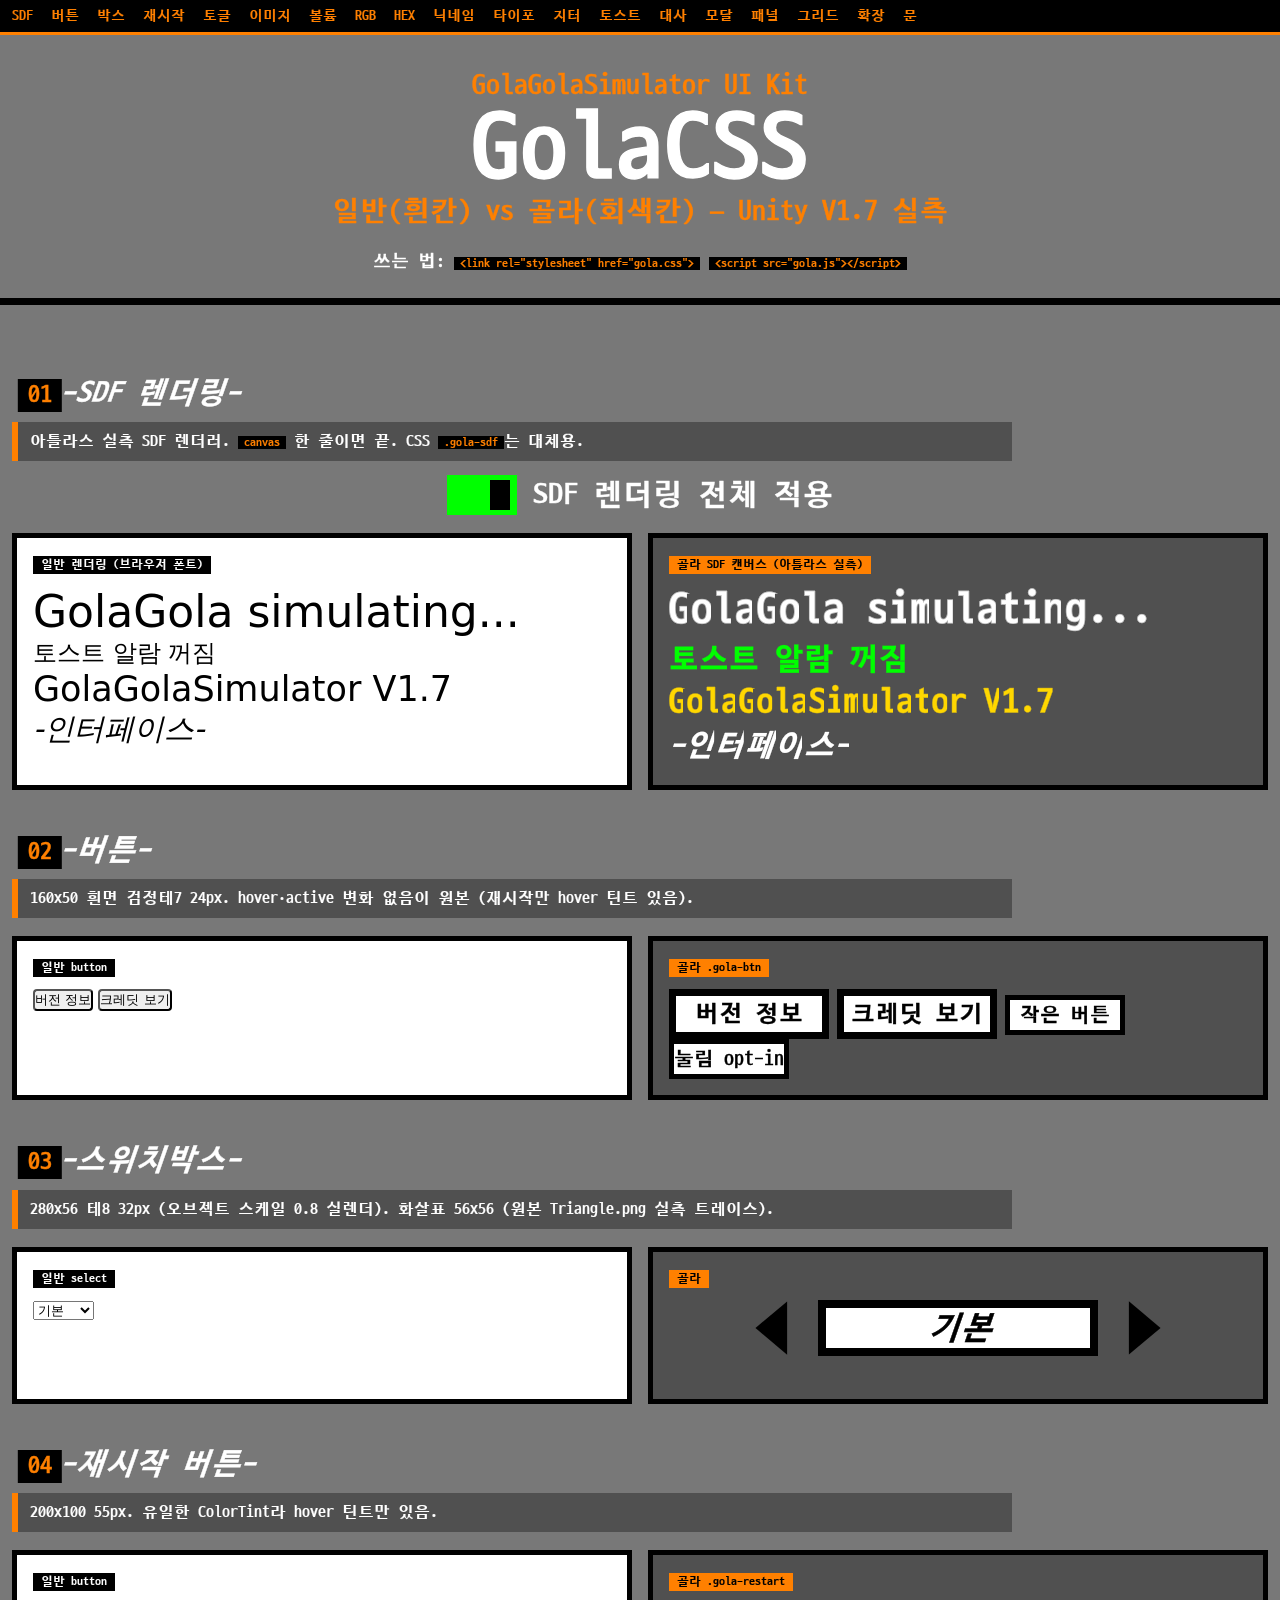
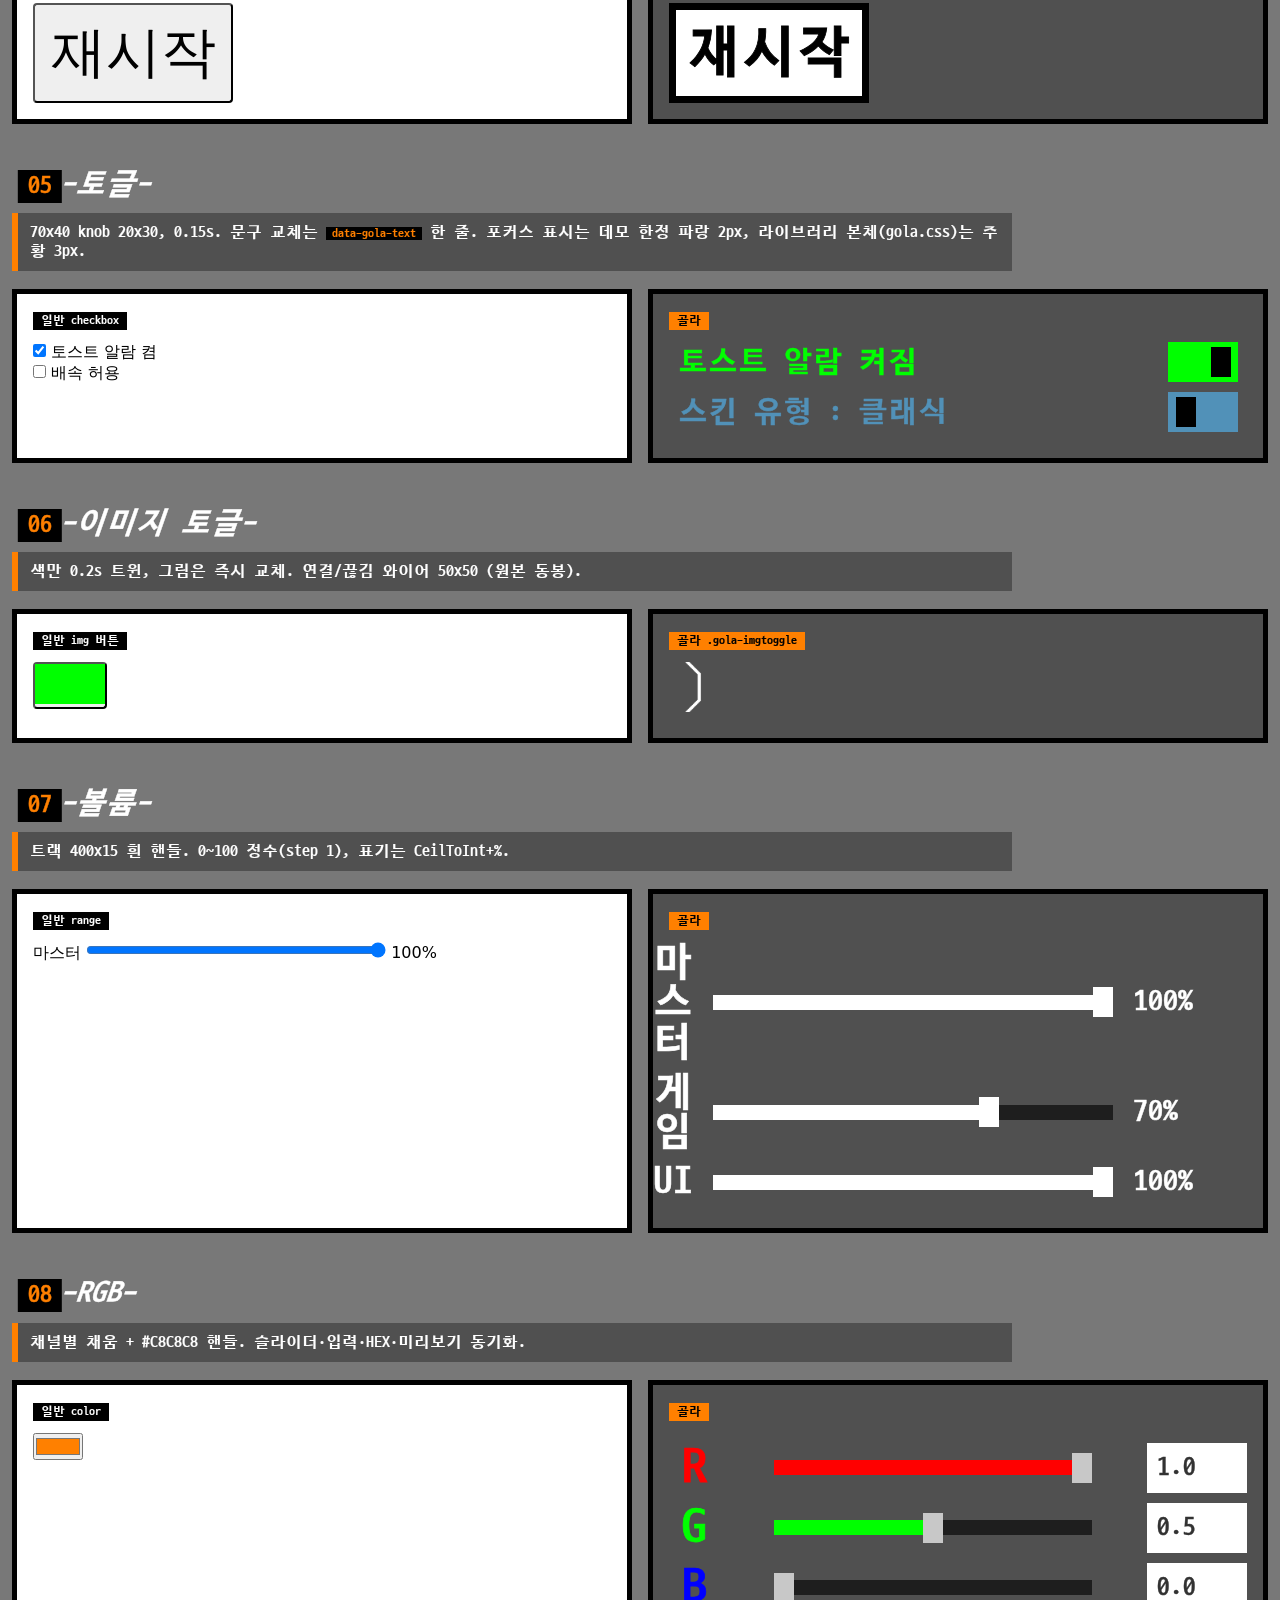
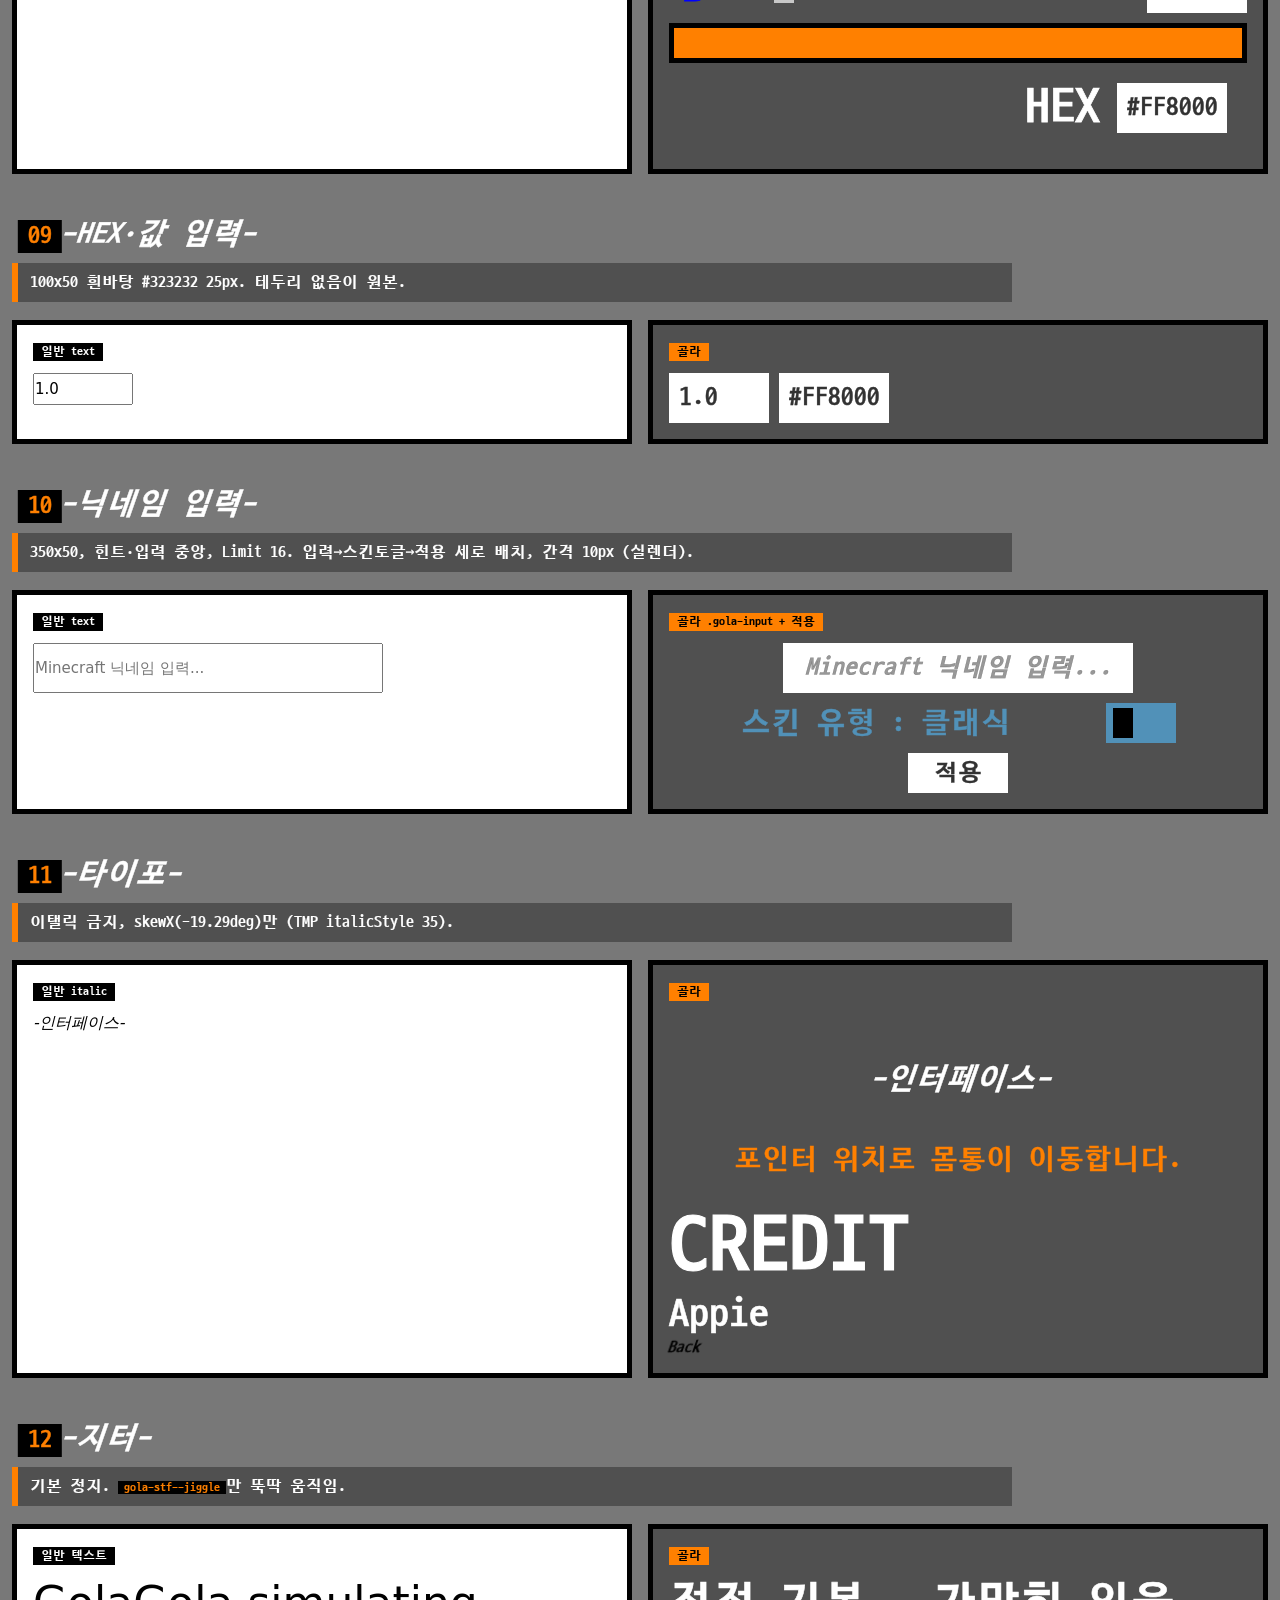
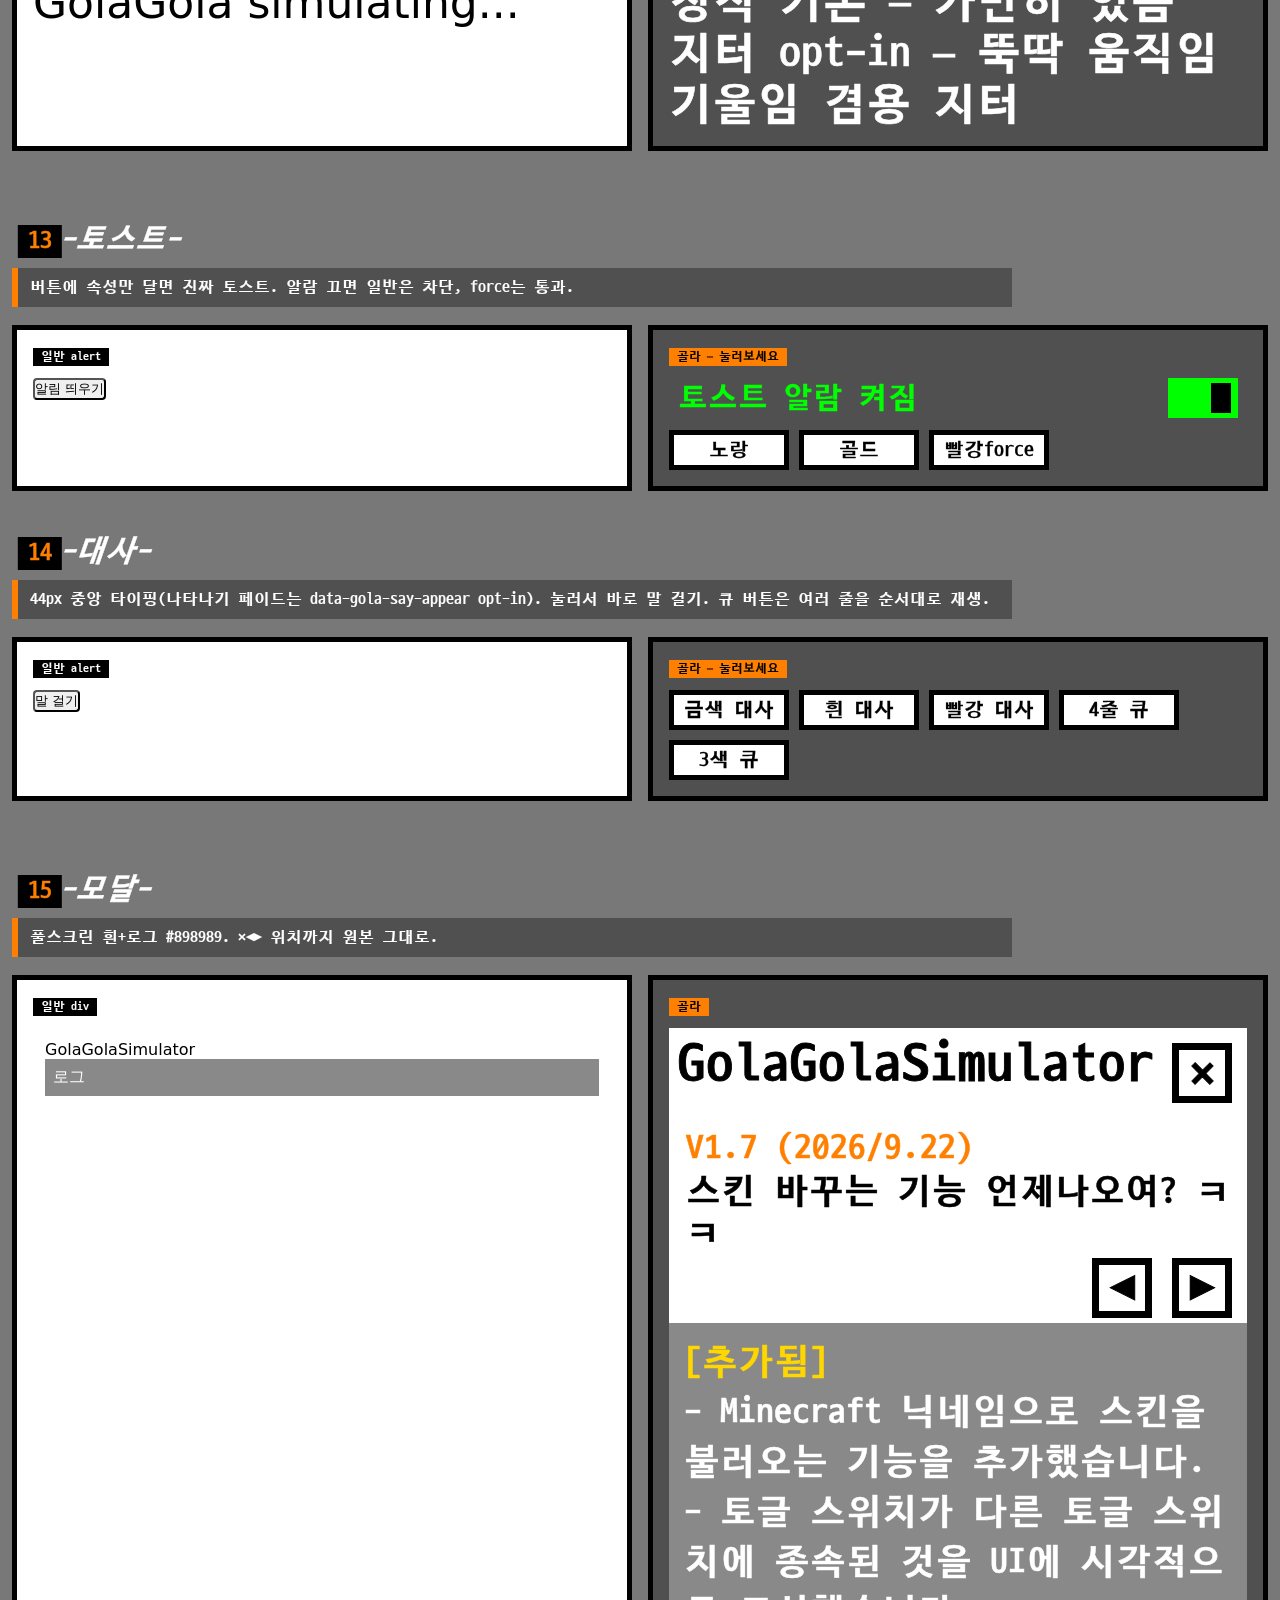
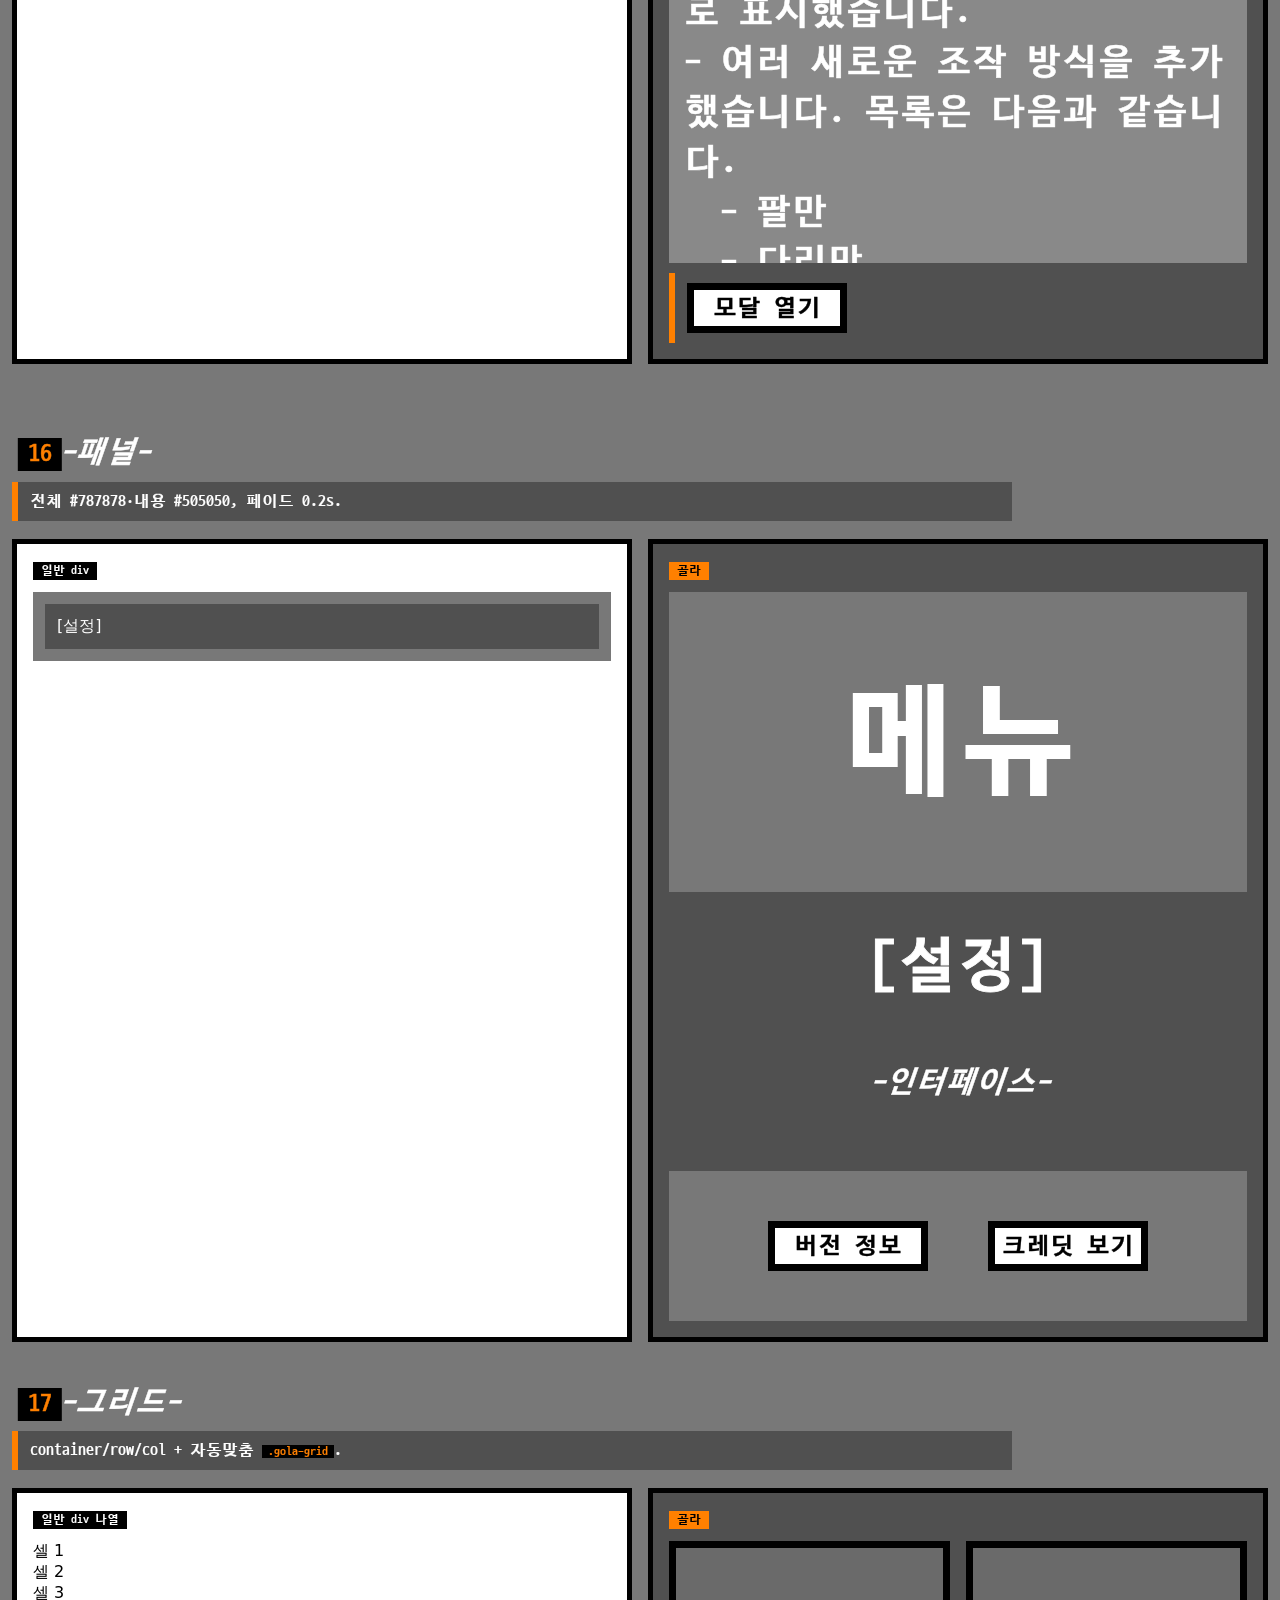
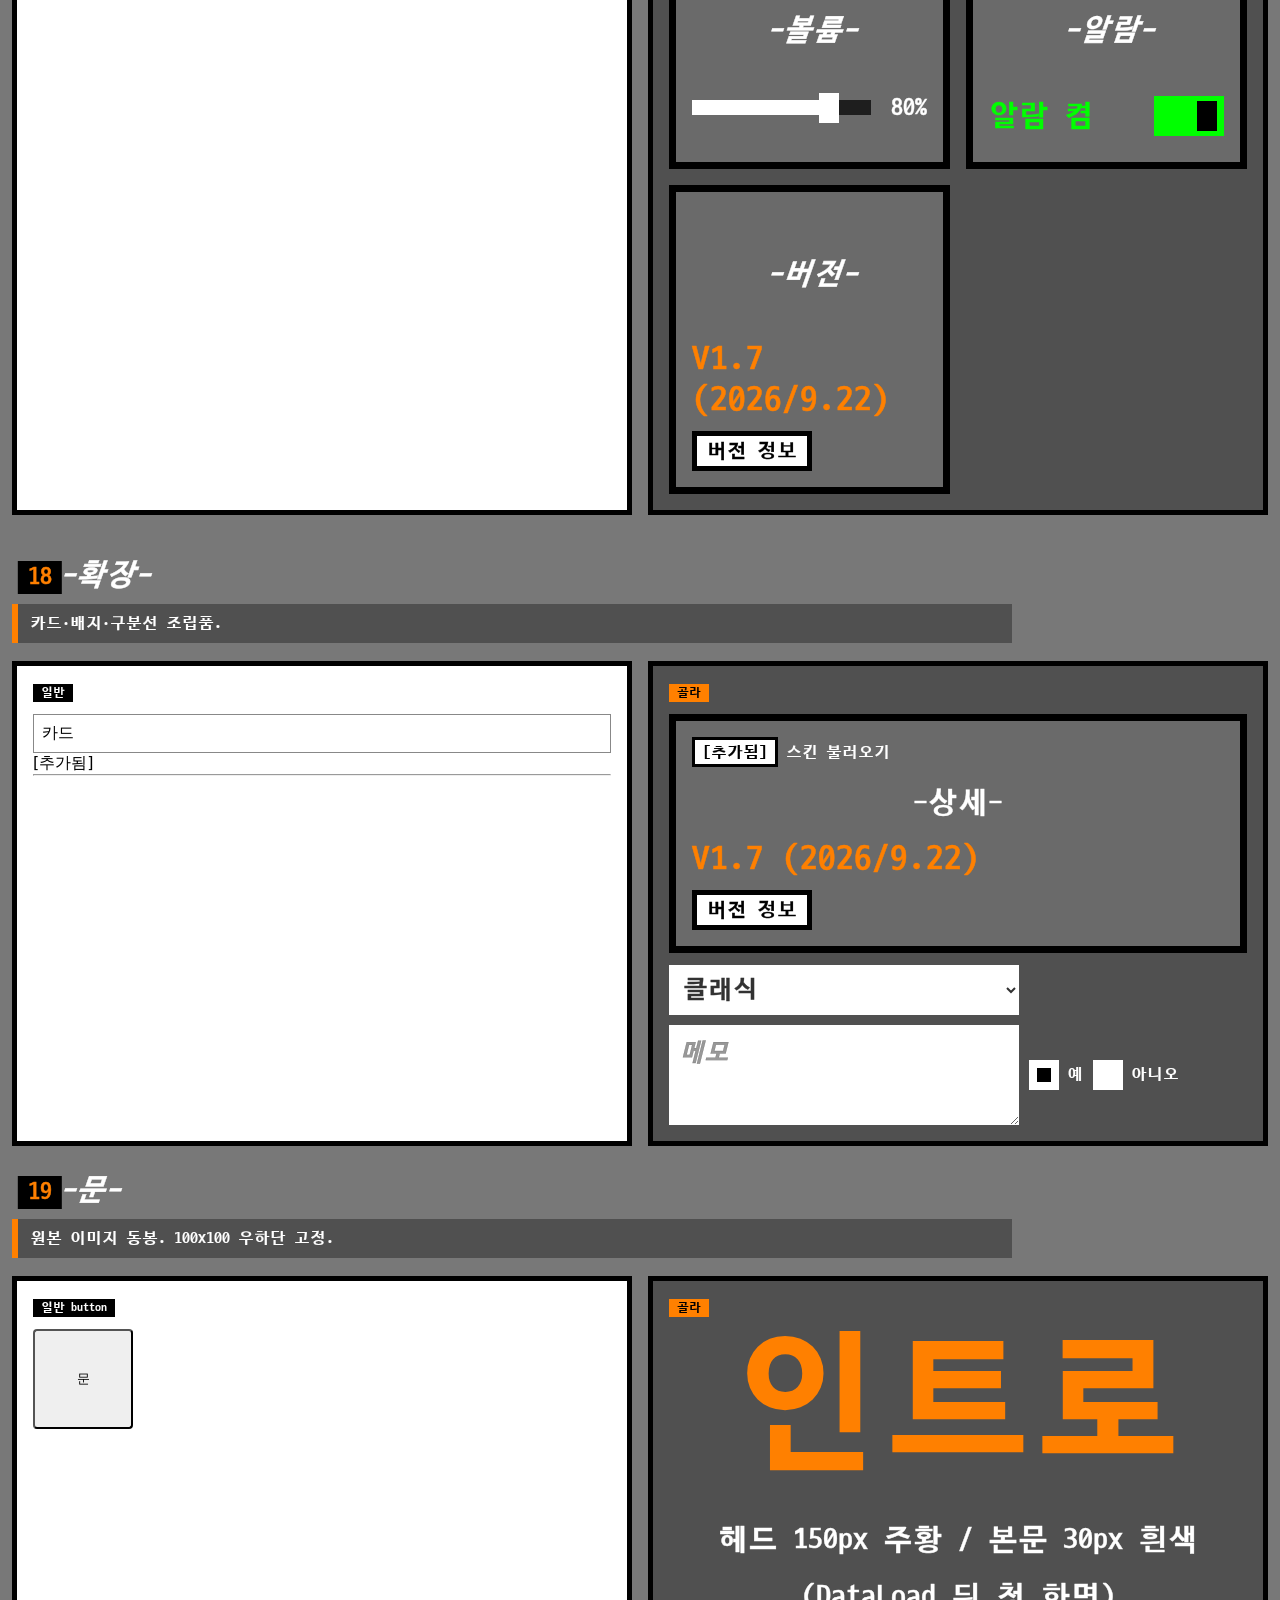
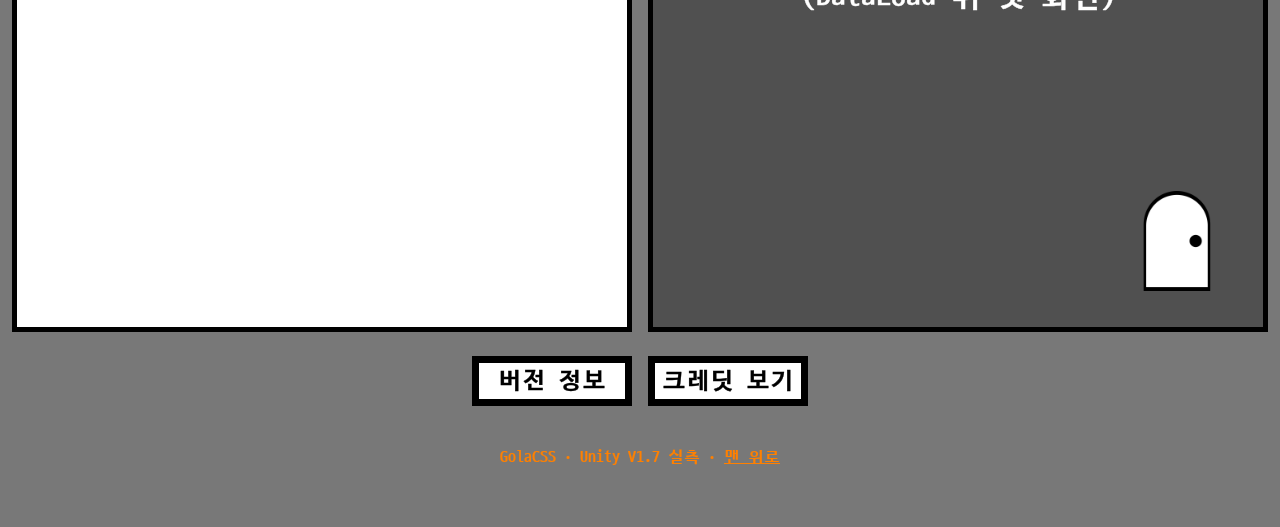
<file: index.html>
<!DOCTYPE html>
<html lang="ko">
<head>
<meta charset="utf-8">
<meta name="viewport" content="width=device-width,initial-scale=1">
<title>GolaCSS v3 — 일반 vs 골라 대조</title>
<link rel="stylesheet" href="./gola.css">
<style>
/* ===== 대조 페이지 크롬: 게임 메뉴 그 자체 (#787878/#505050/검정테) ===== */
body{counter-reset:gsec}
.page{background:#787878;padding:0 0 60px}
.nav{position:sticky;top:0;z-index:10;background:#000;padding:8px 12px;display:flex;gap:8px 18px;overflow-x:auto;flex-wrap:wrap;white-space:normal;border-bottom:3px solid #FF8000;scrollbar-width:none}
.nav::-webkit-scrollbar{display:none}
.nav a{color:#FF8000;font-size:14px;text-decoration:none;flex-shrink:0}
.nav a:hover{color:#FFF}
.sec-head:target .gola-sec-title{outline:3px solid #FF8000;outline-offset:4px} /* 현재 위치 표시 */
.hero{text-align:center;padding:36px 12px 26px;border-bottom:7px solid #000;min-width:0;overflow-x:clip;overflow-wrap:anywhere}
.hero>*{max-width:100%;min-width:0} /* 넓은 폭 skew 우측 블리드 가드레일 */
.hero .gola-title{font-size:clamp(48px,11vw,96px);min-width:0;overflow-wrap:anywhere}
.hero .gola-desc{white-space:normal;overflow-wrap:anywhere;padding:0 8px}
.hero p{color:#FFF;font-size:18px;margin-top:14px}
.hero .row{display:flex;align-items:center;justify-content:center;gap:16px;margin-top:14px;flex-wrap:wrap}
.hero code.c{display:block;margin:6px auto;max-width:100%;white-space:normal;overflow-wrap:anywhere}
.sec-head{margin:0;scroll-margin-top:60px}
.sec-head .gola-sec-title{justify-content:flex-start;text-align:left;margin:44px 12px 0;counter-increment:gsec}
.sec-head .gola-sec-title::before{content:counter(gsec,decimal-leading-zero);background:#000;color:#FF8000;font-size:24px;padding:4px 10px;display:inline-block;transform:skewX(19.29deg)} /* 부모 -19.29 상쇄, 카운터 칩은 똑바로 (이중 38도 금지) */
#s-sdf .gola-sec-title,#s-toast .gola-sec-title,#s-modal .gola-sec-title,#s-panel .gola-sec-title{margin-top:72px} /* 대 */
#s-door .gola-sec-title{margin-top:28px} /* 소 (중 44 기본) */
.vs{display:grid;grid-template-columns:1fr 1fr;gap:16px;margin:18px 12px 0}
@media(max-width:900px){.vs{grid-template-columns:1fr}.vs-col{padding:12px;border-width:4px}}
.vs-col{padding:16px;overflow-x:auto;min-width:0}
.vs-col.n{background:#FFF;color:#000;border:5px solid #000}
.vs-col.g{background:#505050;border:5px solid #000}
.tag{display:inline-block;font-size:12px;padding:2px 8px;margin-bottom:12px}
.tag.n{background:#000;color:#FFF}
.tag.g{background:#FF8000;color:#000}
.note{color:#FFF;font-size:16px;margin:10px 12px 0;max-width:1000px;border-left:6px solid #FF8000;padding:10px 12px;background:#505050} /* 명도대비: 흰 텍스트를 어두운 띠(#505050) 위로 — #787878 직배경 4.5 미달 해소 */
.foot-cap{color:#FF8000;font-size:16px;text-align:center;margin:18px 12px 0}
.hero .use{white-space:normal}
.hero code.c{display:inline;white-space:normal}
code.c{background:#000;color:#FF8000;font-size:12px;padding:0 6px;white-space:normal;overflow-wrap:anywhere}
.gola-modal--inline{min-height:auto} /* 내용은 auto, 420 고수 금지 */
.vs-col .gola-modal--inline .gola-modal-log{max-height:60vh;overflow-y:auto} /* 페이지 스코프 한정: 36px 전문 909px 벽 방지, gola.css 본체 불변 */
/* 좁은 폭 모달은 title에만 zoom + 말줄임 (clamp 없음, TypeGola W/800 균일축소와 다름) — 축소는 gola.js golaFitModal */
@media(max-width:900px){.gola-modal-head{display:flex;flex-wrap:wrap;align-items:center;gap:8px;height:auto}.gola-modal-head .gola-modal-title,.gola-modal-head .gola-modal-ver,.gola-modal-head .gola-modal-v-dev{position:static;right:auto}.gola-modal-head .gola-modal-btn.close,.gola-modal-head .gola-modal-btn.prev,.gola-modal-head .gola-modal-btn.next{position:static}}
@media(max-width:700px){.gola-slider-row:not(.rgb){flex-wrap:wrap;gap:12px}.gola-slider-row .gola-slider{flex:1 1 160px;width:auto;min-width:0}.gola-slider-letter.vol{width:80px;font-size:30px;text-align:right}.gola-vol-val{width:90px;font-size:24px}}
/* 데모 한정 파랑 2px 표시 (본체 gola.css는 접근성 포크로 주황 3px 유지) */
.page .gola-check:focus-visible+.gola-switch,.page .gola-slider:focus-visible,.page .gola-value:focus,.page .gola-hex:focus,.page .gola-input:focus{outline:2px solid #A8CEFF;outline-offset:2px}
/* 일반 칸: gola 전역 리셋을 중화하고 진짜 브라우저 기본으로 (대조용 한정) */
.native-scope,.native-scope *{font-family:system-ui,sans-serif!important;user-select:auto!important}
.native-scope button{border-radius:4px}
.native-scope input[type=range]{width:300px;max-width:100%}
.native-scope input[type=text]{width:100px;height:32px;font-size:15px}
.demo-card{background:#6A6A6A;border:7px solid #000;padding:16px} /* 부모 칸(#505050)과 구분 — 명도대비 분리용 한 톤 업 */
.vs-col.g .gola-card{background:#6A6A6A} /* gola.css 금지라 페이지 오버라이드로 카드 분리 확보 */
.demo-card .gola-slider{flex:1 1 120px;width:auto;min-width:0} /* 좁은 카드에서 수축 */
.demo-card .gola-vol-val{width:auto;font-size:24px} /* 카드 안 라벨 축소 */
</style>
</head>
<body>
<div class="page">
<nav class="nav" aria-label="섹션 내비게이션">
<a href="#s-sdf">SDF</a><a href="#s-btn">버튼</a><a href="#s-box">박스</a><a href="#s-restart">재시작</a><a href="#s-toggle">토글</a><a href="#s-img">이미지</a><a href="#s-vol">볼륨</a><a href="#s-rgb">RGB</a><a href="#s-hex">HEX</a><a href="#s-nick">닉네임</a><a href="#s-type">타이포</a><a href="#s-stf">지터</a><a href="#s-toast">토스트</a><a href="#s-say">대사</a><a href="#s-modal">모달</a><a href="#s-panel">패널</a><a href="#s-grid">그리드</a><a href="#s-extra">확장</a><a href="#s-door">문</a>
</nav>

<div class="hero">
<div class="gola-desc" style="margin-bottom:0">GolaGolaSimulator UI Kit</div>
<div data-gola-fit><div class="gola-title"><span class="gola-stf gola-sdf">GolaCSS</span></div></div>
<div class="gola-desc">일반(흰칸) vs 골라(회색칸) — Unity V1.7 실측</div>
<p class="use">쓰는 법: <code class="c">&lt;link rel="stylesheet" href="gola.css"&gt;</code> <code class="c">&lt;script src="gola.js"&gt;&lt;/script&gt;</code></p>
</div>

<div class="sec-head" id="s-sdf"><div class="gola-sec-title">-SDF 렌더링-</div>
<p class="note">아틀라스 실측 SDF 렌더러. <code class="c">canvas</code> 한 줄이면 끝. CSS <code class="c">.gola-sdf</code>는 대체용.</p>
<div style="display:flex;align-items:center;justify-content:center;gap:16px;margin-top:14px;flex-wrap:wrap">
<input type="checkbox" class="gola-check" id="sdfAll" checked aria-label="SDF 렌더링 전체 적용">
<label class="gola-switch" for="sdfAll"><span class="gola-knob"></span></label>
<span class="gola-label" style="color:#FFF">SDF 렌더링 전체 적용</span>
</div></div>
<div class="vs">
<div class="vs-col n"><span class="tag n">일반 렌더링 (브라우저 폰트)</span><div class="native-scope"><p style="font-size:44px;font-weight:700">GolaGola simulating...</p><p style="font-size:24px">토스트 알람 꺼짐</p><p style="font-size:35px;color:#000;background:#FFF;display:inline-block">GolaGolaSimulator V1.7</p><p style="font-size:30px;font-style:italic">-인터페이스-</p></div></div>
<div class="vs-col g"><span class="tag g">골라 SDF 캔버스 (아틀라스 실측)</span><div>
<div><canvas class="gola-sdfcv" data-text="GolaGola simulating..." data-size="44" data-color="#fff" role="img" aria-label="GolaGola simulating..."></canvas></div>
<div><canvas class="gola-sdfcv" data-text="토스트 알람 꺼짐" data-size="30" data-color="#00FF00" role="img" aria-label="토스트 알람 꺼짐"></canvas></div>
<div><canvas class="gola-sdfcv" data-text="GolaGolaSimulator V1.7" data-size="35" data-color="#FFD700" role="img" aria-label="GolaGolaSimulator V1.7"></canvas></div>
<div><canvas class="gola-sdfcv" data-text="-인터페이스-" data-size="30" data-color="#fff" data-italic role="img" aria-label="-인터페이스-"></canvas></div>
</div></div>
</div>

<div class="sec-head" id="s-btn"><div class="gola-sec-title">-버튼-</div>
<p class="note">160x50 흰면 검정테7 24px. hover·active 변화 없음이 원본 (재시작만 hover 틴트 있음).</p></div>
<div class="vs">
<div class="vs-col n"><span class="tag n">일반 button</span><div class="native-scope"><button>버전 정보</button> <button>크레딧 보기</button></div></div>
<div class="vs-col g"><span class="tag g">골라 .gola-btn</span><div data-gola-fit><div>
<button class="gola-btn" data-gola-modal-open="#liveModal">버전 정보</button> <button class="gola-btn" data-gola-toast-text="CREDIT — Appie" data-gola-toast-color="gola-toast--gold">크레딧 보기</button>
<button class="gola-btn gola-btn--sm" data-gola-toast-text="작은 버튼이 눌렸습니다." data-gola-toast-color="gola-toast--yellow">작은 버튼</button>
<button class="gola-btn gola-btn--sm gola-press" data-gola-toast-text="눌림 opt-in: 0.30s 단상 유지" data-gola-toast-color="gola-toast--yellow">눌림 opt-in</button></div></div></div>
</div>

<div class="sec-head" id="s-box"><div class="gola-sec-title">-스위치박스-</div>
<p class="note">280x56 테8 32px (오브젝트 스케일 0.8 실렌더). 화살표 56x56 (원본 Triangle.png 실측 트레이스).</p></div>
<div class="vs">
<div class="vs-col n"><span class="tag n">일반 select</span><div class="native-scope"><select><option>기본</option><option>관성</option><option>뚱뚱남</option></select></div></div>
<div class="vs-col g"><span class="tag g">골라</span><div data-gola-fit>
<div class="gola-switchbox-row">
<button class="gola-arrow" aria-label="이전" data-gola-cycle="-1"><svg viewBox="0 0 70 70"><g transform="rotate(-90 35 35)"><polygon points="35,11.8 1.7,51.4 68.2,51.4" fill="#000"/></g></svg></button>
<div class="gola-switchbox"><span class="gola-text-skew">기본</span></div>
<button class="gola-arrow" aria-label="다음" data-gola-cycle="1"><svg viewBox="0 0 70 70"><g transform="rotate(90 35 35)"><polygon points="35,11.8 1.7,51.4 68.2,51.4" fill="#000"/></g></svg></button>
</div></div></div>
</div>

<div class="sec-head" id="s-restart"><div class="gola-sec-title">-재시작 버튼-</div>
<p class="note">200x100 55px. 유일한 ColorTint라 hover 틴트만 있음.</p></div>
<div class="vs">
<div class="vs-col n"><span class="tag n">일반 button</span><div class="native-scope"><button style="width:200px;height:100px;font-size:55px">재시작</button></div></div>
<div class="vs-col g"><span class="tag g">골라 .gola-restart</span><div data-gola-fit><div><button class="gola-restart" data-gola-toast-text="게임을 재시작합니다." data-gola-toast-color="gola-toast--gold">재시작</button></div></div></div>
</div>

<div class="sec-head" id="s-toggle"><div class="gola-sec-title">-토글-</div>
<p class="note">70x40 knob 20x30, 0.15s. 문구 교체는 <code class="c">data-gola-text</code> 한 줄. 포커스 표시는 데모 한정 파랑 2px, 라이브러리 본체(gola.css)는 주황 3px.</p></div>
<div class="vs">
<div class="vs-col n"><span class="tag n">일반 checkbox</span><div class="native-scope"><label><input type="checkbox" checked> 토스트 알람 켬</label><br><label><input type="checkbox"> 배속 허용</label></div></div>
<div class="vs-col g"><span class="tag g">골라</span><div data-gola-fit><div>
<div class="gola-toggle-row iface"><input type="checkbox" class="gola-check" id="t1" checked aria-label="토스트 알람"><label class="gola-switch" for="t1"><span class="gola-knob"></span></label><span class="gola-label sdfable" data-gola-text="토스트 알람 켜짐|토스트 알람 꺼짐" data-gola-for="t1">토스트 알람 켜짐</span></div>
<div class="gola-toggle-row iface"><input type="checkbox" class="gola-check" id="t2" aria-label="스킨 유형"><label class="gola-switch gola-switch--skin" for="t2"><span class="gola-knob"></span></label><span class="gola-label gola-label--skin sdfable" data-gola-text="스킨 유형 : 슬림|스킨 유형 : 클래식" data-gola-for="t2">스킨 유형 : 클래식</span></div>
</div></div></div>
</div>

<div class="sec-head" id="s-img"><div class="gola-sec-title">-이미지 토글-</div>
<p class="note">색만 0.2s 트윈, 그림은 즉시 교체. 연결/끊김 와이어 50x50 (원본 동봉).</p></div>
<div class="vs">
<div class="vs-col n"><span class="tag n">일반 img 버튼</span><div class="native-scope"><button><img src="data:image/svg+xml,%3Csvg xmlns='http://www.w3.org/2000/svg' width='70' height='40'%3E%3Crect width='70' height='40' fill='%2300FF00'/%3E%3C/svg%3E" alt="on" width="70" height="40"></button></div></div>
<div class="vs-col g"><span class="tag g">골라 .gola-imgtoggle</span><div>
<div class="gola-toggle-row"><input type="checkbox" class="gola-check" id="t3" checked aria-label="이미지 토글" data-gola-img="./assets/ConnectedWire.png|./assets/BrokenWire.png"><label class="gola-imgtoggle" for="t3"><img src="./assets/ConnectedWire.png" alt="on"></label></div>
</div></div>
</div>

<div class="sec-head" id="s-vol"><div class="gola-sec-title">-볼륨-</div>
<p class="note">트랙 400x15 흰 핸들. 0~100 정수(step 1), 표기는 CeilToInt+%.</p></div>
<div class="vs" data-gola-vol>
<div class="vs-col n"><span class="tag n">일반 range</span><div class="native-scope">마스터 <input type="range" min="0" max="100" step="1" value="100"> 100%</div></div>
<div class="vs-col g"><span class="tag g">골라</span><div data-gola-fit><div>
<div class="gola-slider-row"><span class="gola-slider-letter vol">마스터</span><input type="range" class="gola-slider" data-ch="vol" data-label="vM" min="0" max="100" step="1" value="100" aria-label="마스터 볼륨"><span class="gola-vol-val" id="vM">100%</span></div>
<div class="gola-slider-row"><span class="gola-slider-letter vol">게임</span><input type="range" class="gola-slider" data-ch="vol" data-label="vG" min="0" max="100" step="1" value="70" aria-label="게임 볼륨"><span class="gola-vol-val" id="vG">70%</span></div>
<div class="gola-slider-row"><span class="gola-slider-letter vol">UI</span><input type="range" class="gola-slider" data-ch="vol" data-label="vU" min="0" max="100" step="1" value="100" aria-label="UI 볼륨"><span class="gola-vol-val" id="vU">100%</span></div>
</div></div></div>
</div>

<div class="sec-head" id="s-rgb"><div class="gola-sec-title">-RGB-</div>
<p class="note">채널별 채움 + #C8C8C8 핸들. 슬라이더·입력·HEX·미리보기 동기화.</p></div>
<div class="vs" data-gola-rgb>
<div class="vs-col n"><span class="tag n">일반 color</span><div class="native-scope"><input type="color" value="#ff8000"></div></div>
<div class="vs-col g"><span class="tag g">골라</span><div data-gola-fit><div>
<div class="gola-slider-row rgb lead-rgb"><span class="gola-slider-letter" aria-hidden="true" style="color:#FF0000">R</span><input type="range" class="gola-slider" data-ch="r" min="0" max="1" step="0.0001" value="1" aria-label="R 값"><input type="text" class="gola-value" value="1.0" maxlength="6" spellcheck="false" aria-label="R 값"></div>
<div class="gola-slider-row rgb"><span class="gola-slider-letter" aria-hidden="true" style="color:#00FF00">G</span><input type="range" class="gola-slider" data-ch="g" min="0" max="1" step="0.0001" value="0.5" aria-label="G 값"><input type="text" class="gola-value" value="0.5" maxlength="6" spellcheck="false" aria-label="G 값"></div>
<div class="gola-slider-row rgb"><span class="gola-slider-letter" aria-hidden="true" style="color:#0000FF">B</span><!-- B 저대비는 R/G 원색 통일상 원본 그대로 둠 + 장식 글리프 aria-hidden (입력에 aria-label='B 값' 있어 SR 경로 보존) --><input type="range" class="gola-slider" data-ch="b" min="0" max="1" step="0.0001" value="0" aria-label="B 값"><input type="text" class="gola-value" value="0" maxlength="6" spellcheck="false" aria-label="B 값"></div>
<div class="gola-color-preview"></div>
<div class="gola-hex-row"><span class="gola-hex-label">HEX</span><input type="text" class="gola-hex wide" value="#FF8000" maxlength="9" placeholder="#RRGGBBAA" spellcheck="false" aria-label="HEX 색상"></div>
</div></div></div>
</div>

<div class="sec-head" id="s-hex"><div class="gola-sec-title">-HEX·값 입력-</div>
<p class="note">100x50 흰바탕 #323232 25px. 테두리 없음이 원본.</p></div>
<div class="vs">
<div class="vs-col n"><span class="tag n">일반 text</span><div class="native-scope"><input type="text" value="1.0"></div></div>
<div class="vs-col g"><span class="tag g">골라</span><div style="display:flex;gap:10px;flex-wrap:wrap"><input type="text" class="gola-value" value="1.0" maxlength="6" spellcheck="false" aria-label="값 입력" title="외형 견본 — 동기화 없음"><input type="text" class="gola-hex wide" value="#FF8000" maxlength="9" placeholder="#RRGGBBAA" spellcheck="false" aria-label="HEX 색상" title="외형 견본 — 동기화 없음"></div></div>
</div>

<div class="sec-head" id="s-nick"><div class="gola-sec-title">-닉네임 입력-</div>
<p class="note">350x50, 힌트·입력 중앙, Limit 16. 입력→스킨토글→적용 세로 배치, 간격 10px (실렌더).</p></div>
<div class="vs">
<div class="vs-col n"><span class="tag n">일반 text</span><div class="native-scope"><input type="text" style="width:350px;max-width:100%;height:50px" placeholder="Minecraft 닉네임 입력..."></div></div>
<div class="vs-col g"><span class="tag g">골라 .gola-input + 적용</span><div data-gola-fit data-gola-nick><div style="display:flex;flex-direction:column;gap:10px;align-items:center"><input type="text" class="gola-input" maxlength="16" placeholder="Minecraft 닉네임 입력..." spellcheck="false" aria-label="마인크래프트 닉네임"><div class="gola-toggle-row" style="width:435px;max-width:100%;margin-bottom:0"><input type="checkbox" class="gola-check" id="nickSkin" aria-label="스킨 유형"><label class="gola-switch gola-switch--skin" for="nickSkin"><span class="gola-knob"></span></label><span class="gola-label gola-label--skin" data-gola-text="스킨 유형 : 슬림|스킨 유형 : 클래식" data-gola-for="nickSkin">스킨 유형 : 클래식</span></div><button class="gola-btn gola-btn--apply" data-gola-nick-apply>적용</button></div></div></div>
</div>

<div class="sec-head" id="s-type"><div class="gola-sec-title">-타이포-</div>
<p class="note">이탤릭 금지, skewX(-19.29deg)만 (TMP italicStyle 35).</p></div>
<div class="vs">
<div class="vs-col n"><span class="tag n">일반 italic</span><div class="native-scope"><p style="font-style:italic">-인터페이스-</p></div></div>
<div class="vs-col g"><span class="tag g">골라</span><div data-gola-fit><div>
<div class="gola-sec-title sdfable">-인터페이스-</div>
<div class="gola-desc sdfable">포인터 위치로 몸통이 이동합니다.</div>
<div class="gola-credit-title sdfable">CREDIT</div>
<div class="gola-credit-desc sdfable">Appie</div>
<div><span class="gola-bd-g sdfable">B</span><span class="gola-bd-g sdfable">a</span><span class="gola-bd-g sdfable">c</span><span class="gola-bd-g sdfable">k</span></div>
</div></div></div>
</div>

<div class="sec-head" id="s-stf"><div class="gola-sec-title">-지터-</div>
<p class="note">기본 정지. <code class="c">gola-stf--jiggle</code>만 뚝딱 움직임.</p></div>
<div class="vs">
<div class="vs-col n"><span class="tag n">일반 텍스트</span><div class="native-scope"><p style="font-size:44px">GolaGola simulating...</p></div></div>
<div class="vs-col g"><span class="tag g">골라</span><div data-gola-fit><div style="color:#FFF;font-size:44px">
<p><span class="gola-stf sdfable">정적 기본 — 가만히 있음</span></p>
<p><span class="gola-stf gola-stf--jiggle sdfable">지터 opt-in — 뚝딱 움직임</span></p>
<p><span class="gola-stf gola-stf--jiggle gola-stf--skew sdfable">기울임 겸용 지터</span></p>
</div></div></div>
</div>

<div class="sec-head" id="s-toast"><div class="gola-sec-title">-토스트-</div>
<p class="note">버튼에 속성만 달면 진짜 토스트. 알람 끄면 일반은 차단, force는 통과.</p></div>
<div class="vs">
<div class="vs-col n"><span class="tag n">일반 alert</span><div class="native-scope"><button onclick="alert('토스트 알람 켬')">알림 띄우기</button></div></div>
<div class="vs-col g"><span class="tag g">골라 — 눌러보세요</span><div>
<div class="gola-toggle-row iface"><input type="checkbox" class="gola-check" id="allowT" data-gola-allow checked aria-label="토스트 알람"><label class="gola-switch" for="allowT"><span class="gola-knob"></span></label><span class="gola-label" data-gola-text="토스트 알람 켜짐|토스트 알람 꺼짐" data-gola-for="allowT">토스트 알람 켜짐</span></div>
<div style="display:flex;gap:10px;flex-wrap:wrap;margin-top:12px">
<button class="gola-btn gola-btn--sm" data-gola-toast-text="[TAB] : 눌러서 메뉴 토글" data-gola-toast-color="gola-toast--yellow">노랑</button>
<button class="gola-btn gola-btn--sm" data-gola-toast-text="스킨을 불러왔습니다." data-gola-toast-color="gola-toast--gold">골드</button>
<button class="gola-btn gola-btn--sm" data-gola-toast-text="닉네임 입력이 없습니다." data-gola-toast-color="gola-toast--red" data-gola-toast-force>빨강force</button>
</div>
</div></div>
</div>

<div class="sec-head" id="s-say"><div class="gola-sec-title">-대사-</div>
<p class="note">44px 중앙 타이핑(나타나기 페이드는 data-gola-say-appear opt-in). 눌러서 바로 말 걸기. 큐 버튼은 여러 줄을 순서대로 재생.</p></div>
<div class="vs">
<div class="vs-col n"><span class="tag n">일반 alert</span><div class="native-scope"><button onclick="alert('여기가 백도어다.')">말 걸기</button></div></div>
<div class="vs-col g"><span class="tag g">골라 — 눌러보세요</span><div style="display:flex;gap:10px;flex-wrap:wrap">
<button class="gola-btn gola-btn--sm" data-gola-say-text="여기가 백도어다." data-gola-say-color="#FFD700">금색 대사</button>
<button class="gola-btn gola-btn--sm" data-gola-say-text="돌아간 다음에 와라." data-gola-say-color="#fff">흰 대사</button>
<button class="gola-btn gola-btn--sm" data-gola-say-text="안!" data-gola-say-color="#BC2F2F" title="원본 Rare AppiHi '안' 적갈">빨강 대사</button>
<button class="gola-btn gola-btn--sm" title="첫만남 4줄 순서대로 (흰·1700/2000/2000/2000ms)" data-gola-say-queue='[{"text":"안녕","color":"#fff","hold":1700},{"text":"BackDoor에 온 걸 환영해.","color":"#fff","hold":2000},{"text":"여기서는 이곳저곳 돌아다닐 수 있어.","color":"#fff","hold":2000},{"text":"시작해 보자.","color":"#fff","hold":2000}]'>4줄 큐</button>
<button class="gola-btn gola-btn--sm" title="금→흰→빨강 3줄 순서대로 (각 2000ms)" data-gola-say-queue='[{"text":"여기가 백도어다.","color":"#FFD700","hold":2000},{"text":"돌아간 다음에 와라.","color":"#fff","hold":2000},{"text":"안!","color":"#BC2F2F","hold":2000}]'>3색 큐</button>
</div></div>
</div>
<!-- 줄큐는 gola.js [data-gola-say-queue] 단일 경로로 재생 (인라인 shim 없음, {text,color,hold} 스키마). 구 {t,c,h} 별칭도 엔진이 수용. 타이핑 50ms/자 기준 자동 hold 후 다음 화면. -->

<div class="sec-head" id="s-modal"><div class="gola-sec-title">-모달-</div>
<p class="note">풀스크린 흰+로그 #898989. ×◀▶ 위치까지 원본 그대로.</p></div>
<div class="vs">
<div class="vs-col n"><span class="tag n">일반 div</span><div class="native-scope"><div style="background:#fff;color:#000;padding:12px"><b>GolaGolaSimulator</b><div style="background:#898989;color:#fff;padding:8px">로그</div></div></div></div>
<div class="vs-col g"><span class="tag g">골라</span><div data-gola-fit><div>
<div class="gola-modal gola-modal--inline" role="group" aria-label="버전 정보 외형 견본">
<div class="gola-modal-head"><div class="gola-modal-title sdfable">GolaGolaSimulator</div><div class="gola-modal-ver">V1.7 (2026/9.22)</div><div class="gola-modal-v-dev">스킨 바꾸는 기능 언제나오여? ㅋㅋ</div><button class="gola-modal-btn close" aria-label="닫기(견본: 첫 페이지로 리셋)">×</button><button class="gola-modal-btn prev" aria-label="이전 로그 페이지">◀</button><button class="gola-modal-btn next" aria-label="다음 로그 페이지">▶</button><script type="application/json" data-gola-log-pages>[{"ver":"V1.6 (2026/9.13)","dev":"뭐이리 많아졌냐","log":"<span style=\"color:#FFD700\">[추가됨]</span><br>- BackDoor 콘텐츠가 추가됩니다!<br>&nbsp;&nbsp;- BackDoor : GolaGola 타이쿤이 추가되었습니다.<br>&nbsp;&nbsp;&nbsp;&nbsp;- 최대한 빠르게 클리어해 보세요.<br>&nbsp;&nbsp;- BackDoor : FlappieGola 가 추가되었습니다.<br>&nbsp;&nbsp;&nbsp;&nbsp;- 애피를 조작하여 최대한 멀리 가보세요.<br>&nbsp;&nbsp;- BackDoor : GolaGola 뮤직이 추가되었습니다.<br>&nbsp;&nbsp;&nbsp;&nbsp;- 여기서 GolaGolaSimulator에 사용된 모든 음악을 들어보세요.<br>- 설정에 랜덤 피치를 적용할 수 있는 스위치가 추가되었습니다.<br>- 이스터에그 2개가 추가되었습니다.<br>&nbsp;&nbsp;- 소스 코드를 찾아보지 않는 이상, 발견하기 정말 어려울 겁니다.<br><span style=\"color:#FFD700\">[수정됨]</span><br>- 크레딧에 Appie가 아닌 사람들이 무엇을 했는지 구체적으로 기재했습니다."},{"ver":"V1.5.2 (2026/8.18)","dev":"That Door","log":"<span style=\"color:#FFD700\">[추가됨]</span><br>- 그 문이 생깁니다.<br>&nbsp;&nbsp;- 아직 기능은 없지만, 기능은 없습니다.<br>- 로딩 화면에 강력 새로고침에 대한 안내가 추가됩니다.<br><span style=\"color:#FFD700\">[수정됨]</span><br>- 시작 시 경고 출력의 내용이 바뀌었습니다.<br>- 시작 시 경고 출력이 놀라울 정도로 빠르게 지나갑니다.<br>- 폰트 모서리를 부드럽지 않게 변경하였습니다.<br>- 크레딧 내용 일부는 제거되었습니다."}]</script></div>
<div class="gola-modal-log"><span style="color:#FFD700">[추가됨]</span><br>- Minecraft 닉네임으로 스킨을 불러오는 기능을 추가했습니다.<br>- 토글 스위치가 다른 토글 스위치에 종속된 것을 UI에 시각적으로 표시했습니다.<br>- 여러 새로운 조작 방식을 추가했습니다. 목록은 다음과 같습니다.<br>&nbsp;&nbsp;- 팔만<br>&nbsp;&nbsp;- 다리만<br>&nbsp;&nbsp;- 자동<br>&nbsp;&nbsp;- 자동 분노<br><span style="color:#FFD700">[수정됨]</span><br>- 데이터를 불러올 때 토글 스위치 종속을 무시하던 문제를 해결했습니다.<br>&nbsp;&nbsp;- 이제 토글 스위치가 종속으로 꺼질 때 지연 시간이 없습니다.<br>- 이제 마우스를 숨기려면 M키를 0.478723초동안 누르고 있어야 합니다.<br>- 일부 UI 메시지가 변경되었습니다.<br>&nbsp;&nbsp;- "토스트 메시지 꺼짐" 토글 스위치 메시지는 이제 "토스트 알람 꺼짐"으로 표시됩니다.<br>&nbsp;&nbsp;- "토스트 메시지 켜짐" 토글 스위치 메시지는 이제 "토스트 알람 켜짐"으로 표시됩니다.<br>&nbsp;&nbsp;- 튜토리얼 메시지 "눌러서 마우스 숨기기 토글" 은 이제 "유지해서 마우스 숨기기 토글"으로 표시됩니다.<br>- '잔상' 조작 방식의 잔상이 이제 현재 스킨으로 모습이 바뀝니다.<br>- '잔상' 조작 방식의 잔상은 이제 두 배의 프레임 보간을 가집니다.<br>&nbsp;&nbsp;- 따라서 더 촘촘하게 잔상이 나옵니다.<br>- 시작 시 경고 출력이 더욱 놀라울 정도로 빠르게 지나갑니다.<br>&nbsp;&nbsp;- 따라서 더 촘촘하게 잔상이 나옵니다.<br><span style="color:#FFD700">[기타]</span><br>- 이제 GitHub 페이지의 CHANGELOG.md 는 업데이트하지 않을 것입니다.</div>
</div>
<p class="note" style="margin:10px 0 0"><button class="gola-btn" data-gola-modal-open="#liveModal">모달 열기</button></p>
</div></div></div>
</div>

<div class="sec-head" id="s-panel"><div class="gola-sec-title">-패널-</div>
<p class="note">전체 #787878·내용 #505050, 페이드 0.2s.</p></div>
<div class="vs">
<div class="vs-col n"><span class="tag n">일반 div</span><div class="native-scope"><div style="background:#787878;padding:12px"><div style="background:#505050;color:#fff;padding:12px">[설정]</div></div></div></div>
<div class="vs-col g"><span class="tag g">골라</span><div data-gola-fit><div>
<div class="gola-panel gola-panel--inline"><div class="gola-panel-inner"><div class="gola-panel-title sdfable">메뉴</div><div class="gola-panel-main"><div class="gola-panel-subtitle">[설정]</div><div class="gola-sec-title">-인터페이스-</div></div><div class="gola-footer"><button class="gola-btn" data-gola-modal-open="#liveModal">버전 정보</button><button class="gola-btn" data-gola-toast-text="CREDIT — Appie" data-gola-toast-color="gola-toast--gold">크레딧 보기</button></div></div></div>
</div></div></div>
</div>

<div class="sec-head" id="s-grid"><div class="gola-sec-title">-그리드-</div>
<p class="note">container/row/col + 자동맞춤 <code class="c">.gola-grid</code>.</p></div>
<div class="vs">
<div class="vs-col n"><span class="tag n">일반 div 나열</span><div class="native-scope"><div>셀 1</div><div>셀 2</div><div>셀 3</div></div></div>
<div class="vs-col g"><span class="tag g">골라</span><div data-gola-fit><div class="gola-grid">
<div class="demo-card" data-gola-vol><div class="gola-sec-title">-볼륨-</div><div class="gola-slider-row"><input type="range" class="gola-slider" data-ch="vol" data-label="vGrid" min="0" max="100" step="1" value="80" aria-label="그리드 볼륨"><span class="gola-vol-val" id="vGrid">80%</span></div></div>
<div class="demo-card"><div class="gola-sec-title">-알람-</div><div class="gola-toggle-row"><input type="checkbox" class="gola-check" id="g1" checked aria-label="알람"><label class="gola-switch" for="g1"><span class="gola-knob"></span></label><span class="gola-label" data-gola-text="알람 켬|알람 끔" data-gola-for="g1">알람 켬</span></div></div>
<div class="demo-card"><div class="gola-sec-title">-버전-</div><div class="gola-modal-ver">V1.7 (2026/9.22)</div><div style="margin-top:10px"><button class="gola-btn gola-btn--sm" data-gola-modal-open="#liveModal">버전 정보</button></div></div>
</div></div></div>
</div>

<div class="sec-head" id="s-extra"><div class="gola-sec-title">-확장-</div>
<p class="note">카드·배지·구분선 조립품.</p></div>
<div class="vs">
<div class="vs-col n"><span class="tag n">일반</span><div class="native-scope"><div style="border:1px solid #888;padding:8px">카드</div><span>[추가됨]</span><hr></div></div>
<div class="vs-col g"><span class="tag g">골라</span><div>
<div class="gola-card"><span class="gola-badge">[추가됨]</span><span class="sdfable" style="color:#FFF"> 스킨 불러오기</span><div class="gola-divider">-상세-</div><div class="gola-modal-ver">V1.7 (2026/9.22)</div><div style="margin-top:10px"><button class="gola-btn gola-btn--sm" data-gola-modal-open="#liveModal">버전 정보</button></div></div>
<div style="display:flex;gap:10px;flex-wrap:wrap;margin-top:12px;align-items:center">
<select class="gola-select" aria-label="스킨 유형 선택"><option>클래식</option><option>슬림</option></select>
<textarea class="gola-textarea" rows="2" placeholder="메모" aria-label="메모"></textarea>
<label style="color:#FFF;display:flex;gap:8px;align-items:center"><input type="radio" class="gola-radio" name="golaExtraDemo" checked> 예</label>
<label style="color:#FFF;display:flex;gap:8px;align-items:center"><input type="radio" class="gola-radio" name="golaExtraDemo"> 아니오</label>
</div>
</div></div>
</div>

<div class="sec-head" id="s-door"><div class="gola-sec-title">-문-</div>
<p class="note">원본 이미지 동봉. 100x100 우하단 고정.</p></div>
<div class="vs">
<div class="vs-col n"><span class="tag n">일반 button</span><div class="native-scope"><button style="width:100px;height:100px">문</button></div></div>
<div class="vs-col g"><span class="tag g">골라</span><div>
<div class="gola-intro-head">인트로</div>
<div class="gola-intro-body">헤드 150px 주황 / 본문 30px 흰색 (DataLoad 뒤 첫 화면)</div>
<div class="gola-extra"><button class="gola-door" aria-label="That Door" style="background-image:url('./assets/that-door.png')" data-gola-toast-text="That Door — 아직 열리지 않습니다." data-gola-toast-color="gola-toast--yellow"></button></div>
</div></div>
</div>

<div class="gola-footer">
<button class="gola-btn" data-gola-modal-open="#liveModal">버전 정보</button>
<button class="gola-btn" data-gola-toast-text="CREDIT — Appie" data-gola-toast-color="gola-toast--gold">크레딧 보기</button>
</div>
<div class="foot-cap">GolaCSS · Unity V1.7 실측 · <a href="#" style="color:#FF8000">맨 위로</a></div>
</div>
<div class="gola-toasts" id="golaToasts" role="status" aria-live="polite"></div>
<div class="gola-modal" id="liveModal" role="dialog" aria-modal="true" aria-label="GolaGolaSimulator 버전 정보">
<!-- 버전 내비게이션: ◀▶는 data-gola-log-pages(V1.6·V1.5.2) 페이지 전환, TypeGola modal.ts prev/next는 VERSIONS 배열 이동 그대로 -->
<div class="gola-modal-head"><div class="gola-modal-title">GolaGolaSimulator</div><div class="gola-modal-ver">V1.7 (2026/9.22)</div><div class="gola-modal-v-dev">스킨 바꾸는 기능 언제나오여? ㅋㅋ</div><button class="gola-modal-btn close" data-gola-modal-close="#liveModal" aria-label="닫기">×</button><button class="gola-modal-btn prev" aria-label="이전 로그 페이지">◀</button><button class="gola-modal-btn next" aria-label="다음 로그 페이지">▶</button><script type="application/json" data-gola-log-pages>[{"ver":"V1.6 (2026/9.13)","dev":"뭐이리 많아졌냐","log":"<span style=\"color:#FFD700\">[추가됨]</span><br>- BackDoor 콘텐츠가 추가됩니다!<br>&nbsp;&nbsp;- BackDoor : GolaGola 타이쿤이 추가되었습니다.<br>&nbsp;&nbsp;&nbsp;&nbsp;- 최대한 빠르게 클리어해 보세요.<br>&nbsp;&nbsp;- BackDoor : FlappieGola 가 추가되었습니다.<br>&nbsp;&nbsp;&nbsp;&nbsp;- 애피를 조작하여 최대한 멀리 가보세요.<br>&nbsp;&nbsp;- BackDoor : GolaGola 뮤직이 추가되었습니다.<br>&nbsp;&nbsp;&nbsp;&nbsp;- 여기서 GolaGolaSimulator에 사용된 모든 음악을 들어보세요.<br>- 설정에 랜덤 피치를 적용할 수 있는 스위치가 추가되었습니다.<br>- 이스터에그 2개가 추가되었습니다.<br>&nbsp;&nbsp;- 소스 코드를 찾아보지 않는 이상, 발견하기 정말 어려울 겁니다.<br><span style=\"color:#FFD700\">[수정됨]</span><br>- 크레딧에 Appie가 아닌 사람들이 무엇을 했는지 구체적으로 기재했습니다."},{"ver":"V1.5.2 (2026/8.18)","dev":"That Door","log":"<span style=\"color:#FFD700\">[추가됨]</span><br>- 그 문이 생깁니다.<br>&nbsp;&nbsp;- 아직 기능은 없지만, 기능은 없습니다.<br>- 로딩 화면에 강력 새로고침에 대한 안내가 추가됩니다.<br><span style=\"color:#FFD700\">[수정됨]</span><br>- 시작 시 경고 출력의 내용이 바뀌었습니다.<br>- 시작 시 경고 출력이 놀라울 정도로 빠르게 지나갑니다.<br>- 폰트 모서리를 부드럽지 않게 변경하였습니다.<br>- 크레딧 내용 일부는 제거되었습니다."}]</script></div>
<div class="gola-modal-log"><span style="color:#FFD700">[추가됨]</span><br>- Minecraft 닉네임으로 스킨을 불러오는 기능을 추가했습니다.<br>- 토글 스위치가 다른 토글 스위치에 종속된 것을 UI에 시각적으로 표시했습니다.<br>- 여러 새로운 조작 방식을 추가했습니다. 목록은 다음과 같습니다.<br>&nbsp;&nbsp;- 팔만<br>&nbsp;&nbsp;- 다리만<br>&nbsp;&nbsp;- 자동<br>&nbsp;&nbsp;- 자동 분노<br><span style="color:#FFD700">[수정됨]</span><br>- 데이터를 불러올 때 토글 스위치 종속을 무시하던 문제를 해결했습니다.<br>&nbsp;&nbsp;- 이제 토글 스위치가 종속으로 꺼질 때 지연 시간이 없습니다.<br>- 이제 마우스를 숨기려면 M키를 0.478723초동안 누르고 있어야 합니다.<br>- 일부 UI 메시지가 변경되었습니다.<br>&nbsp;&nbsp;- "토스트 메시지 꺼짐" 토글 스위치 메시지는 이제 "토스트 알람 꺼짐"으로 표시됩니다.<br>&nbsp;&nbsp;- "토스트 메시지 켜짐" 토글 스위치 메시지는 이제 "토스트 알람 켜짐"으로 표시됩니다.<br>&nbsp;&nbsp;- 튜토리얼 메시지 "눌러서 마우스 숨기기 토글" 은 이제 "유지해서 마우스 숨기기 토글"으로 표시됩니다.<br>- '잔상' 조작 방식의 잔상이 이제 현재 스킨으로 모습이 바뀝니다.<br>- '잔상' 조작 방식의 잔상은 이제 두 배의 프레임 보간을 가집니다.<br>&nbsp;&nbsp;- 따라서 더 촘촘하게 잔상이 나옵니다.<br>- 시작 시 경고 출력이 더욱 놀라울 정도로 빠르게 지나갑니다.<br>&nbsp;&nbsp;- 따라서 더 촘촘하게 잔상이 나옵니다.<br><span style="color:#FFD700">[기타]</span><br>- 이제 GitHub 페이지의 CHANGELOG.md 는 업데이트하지 않을 것입니다.</div>
</div>
<script src="./gola.js"></script>
<script src="./gola-sdf.js"></script>
<script>
document.body.classList.add('gola-sdf-all');
document.querySelector('#sdfAll').addEventListener('change', function (e) {
  document.body.classList.toggle('gola-sdf-all', e.target.checked);
});
</script>
</body>
</html>
</file>
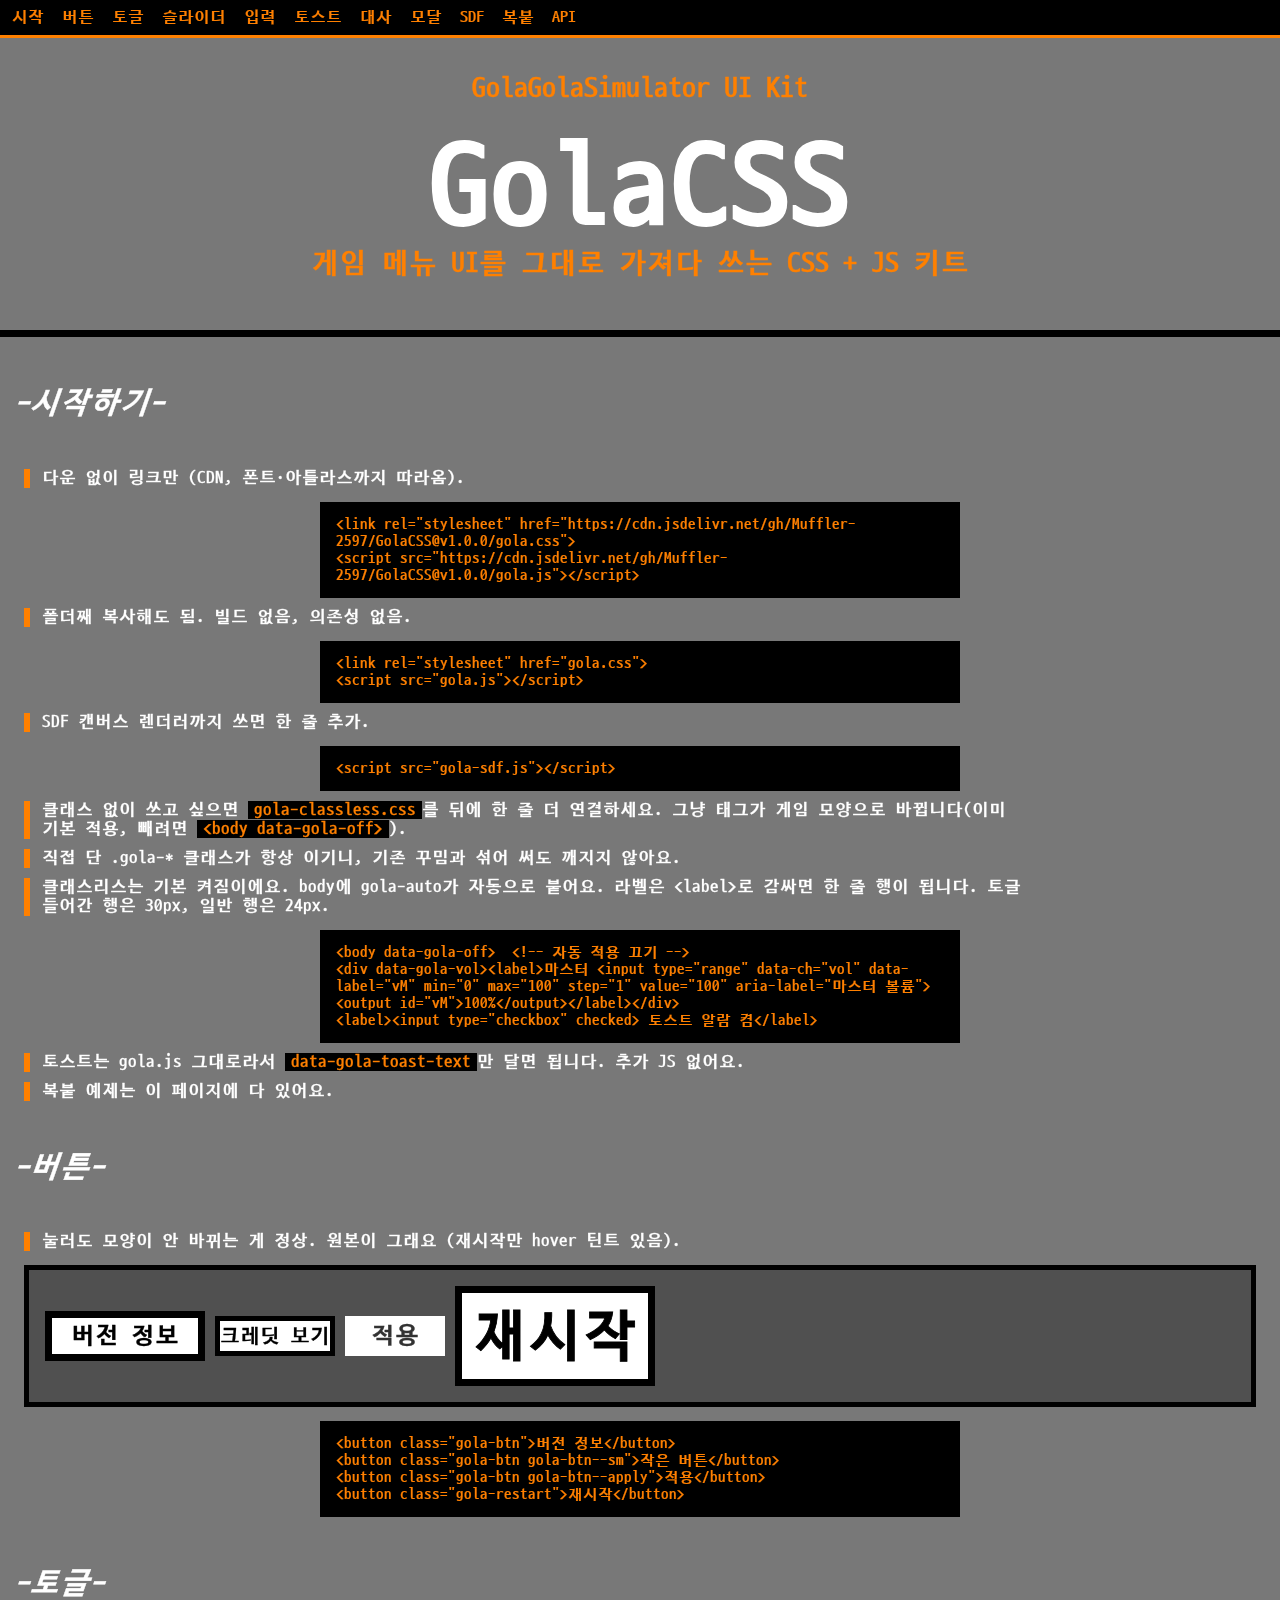
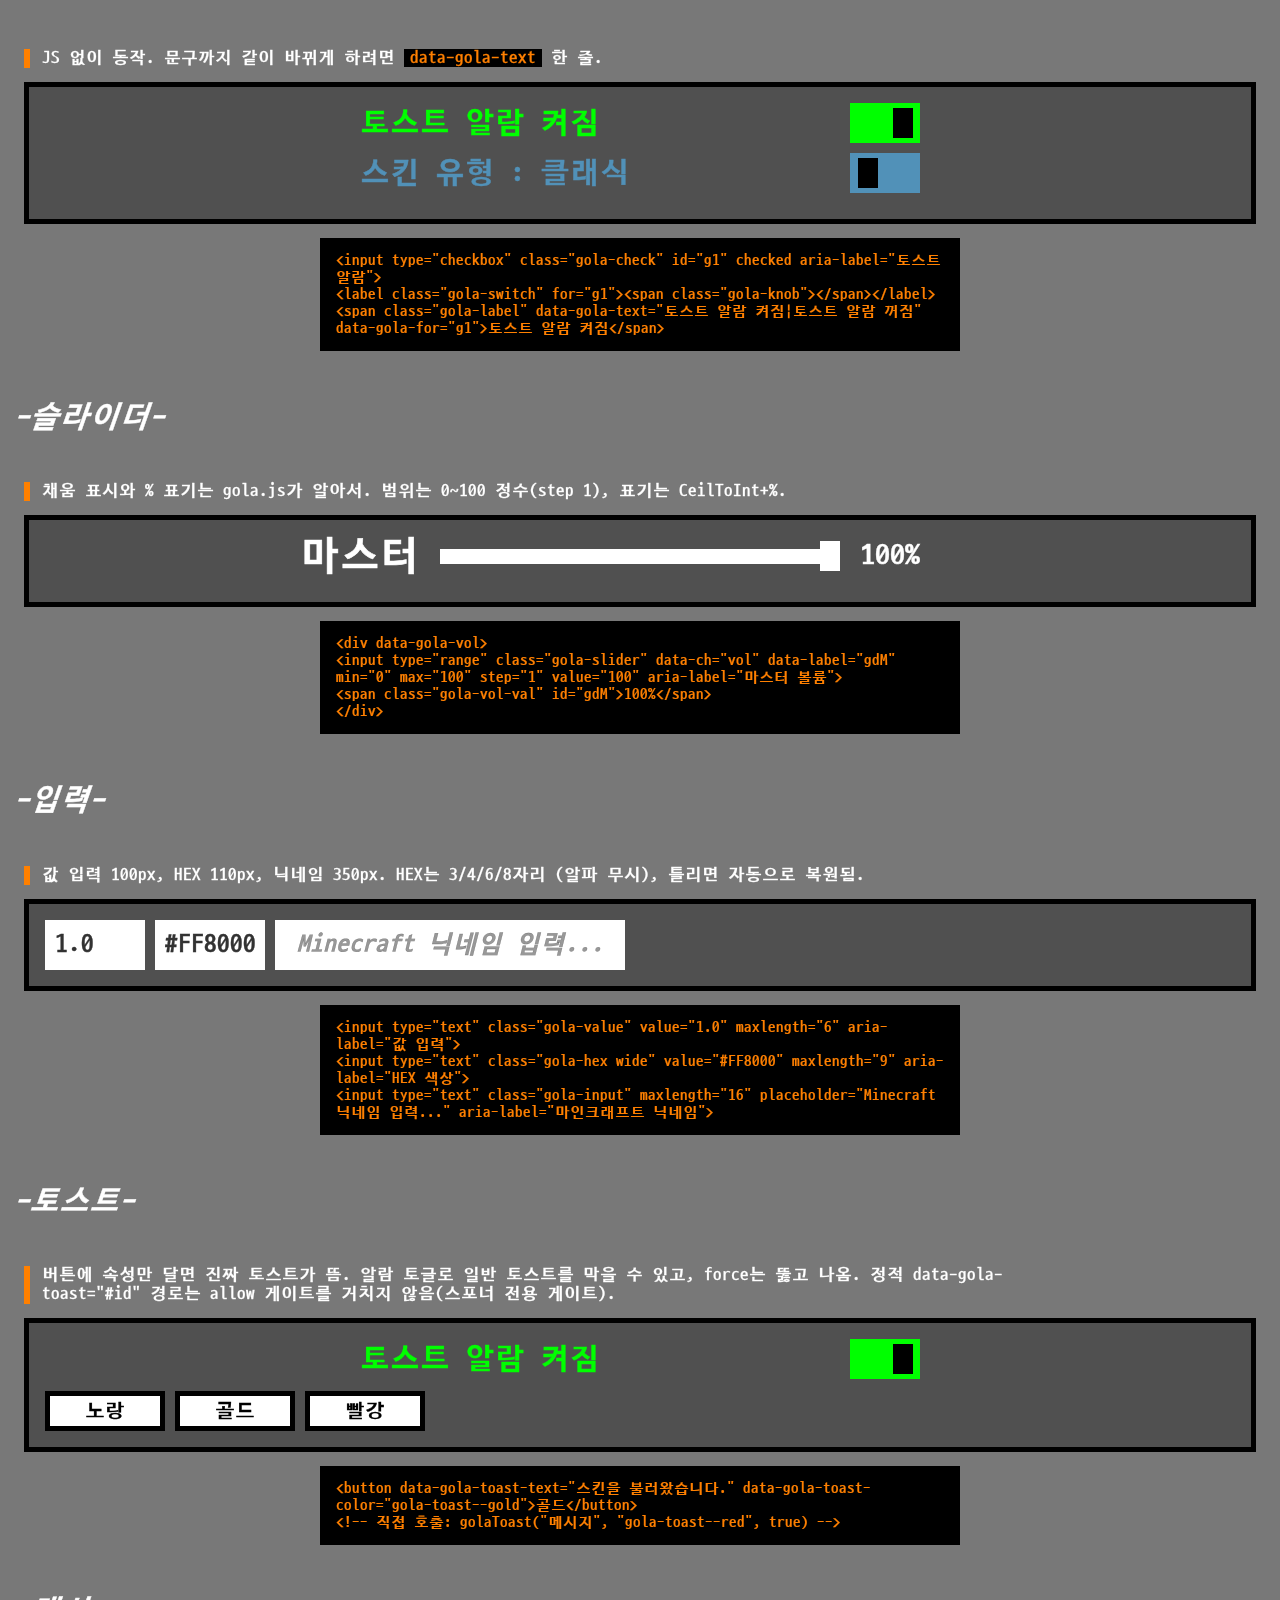
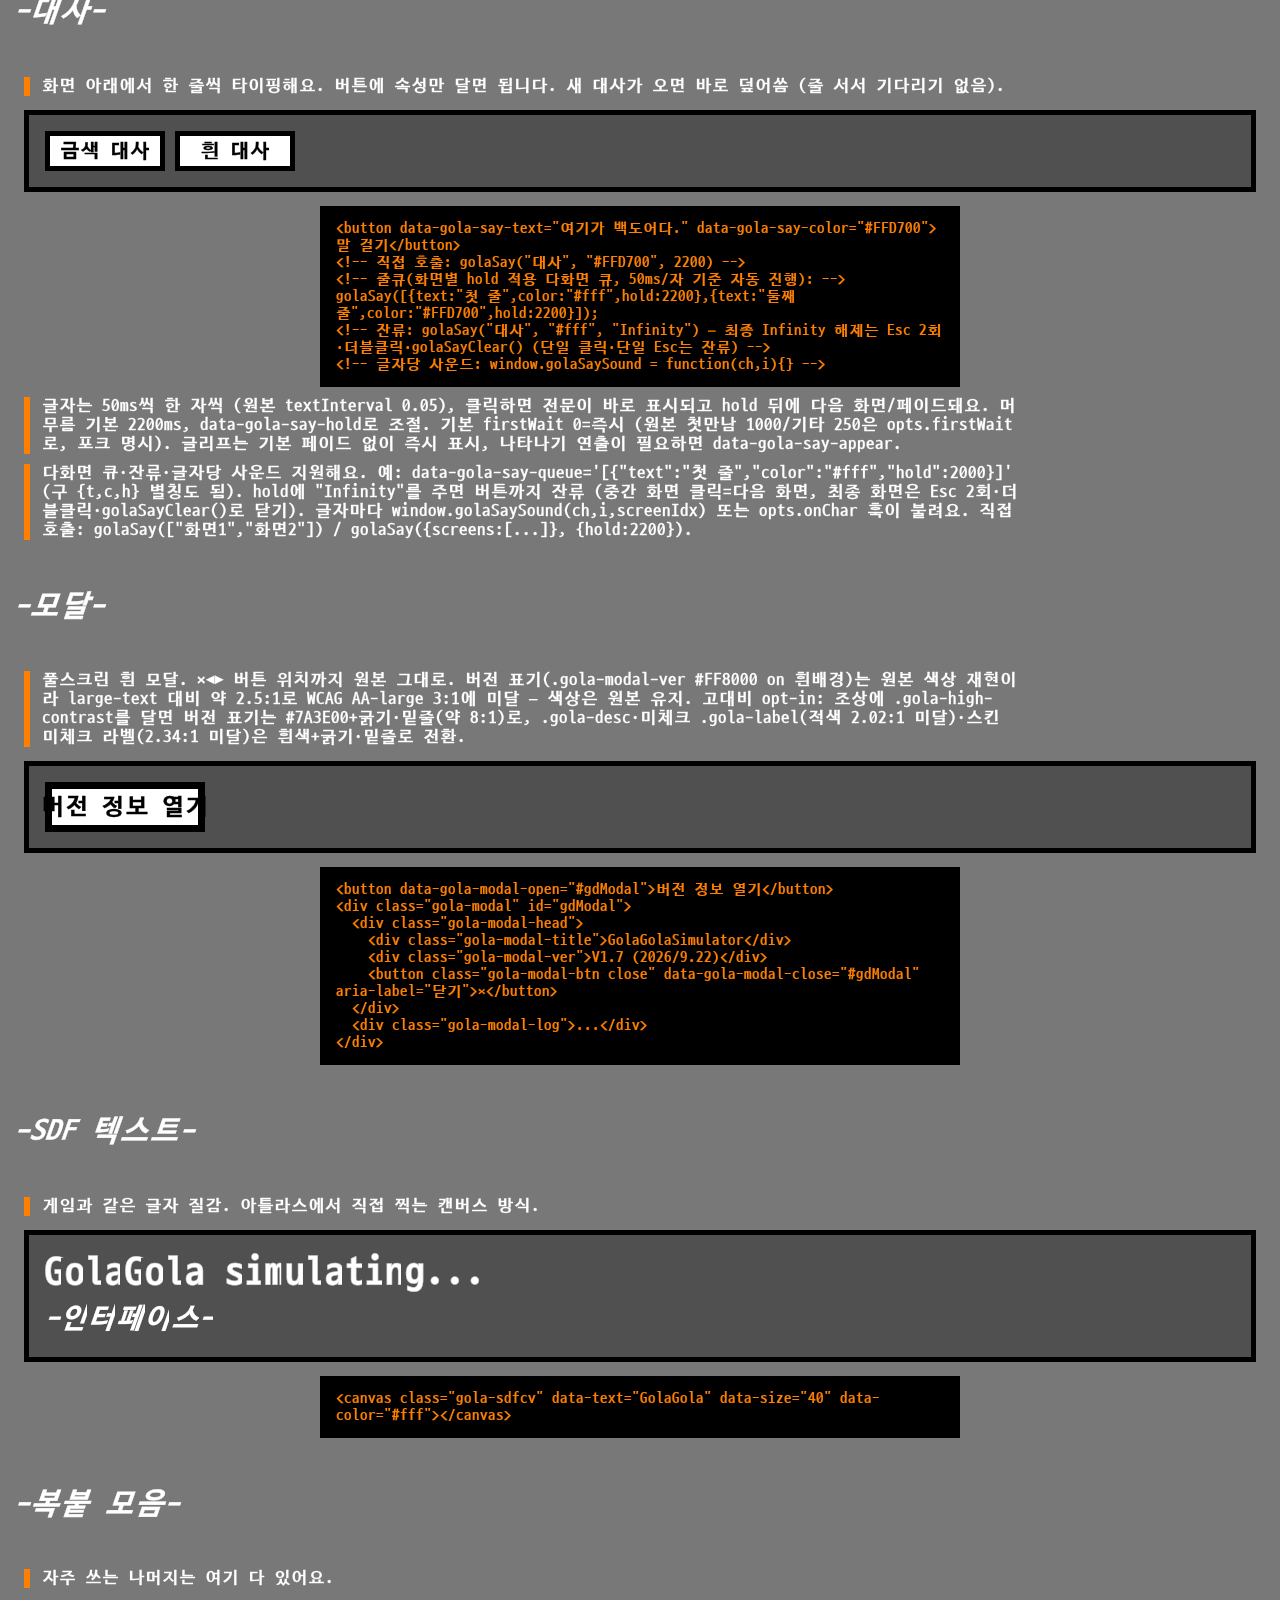
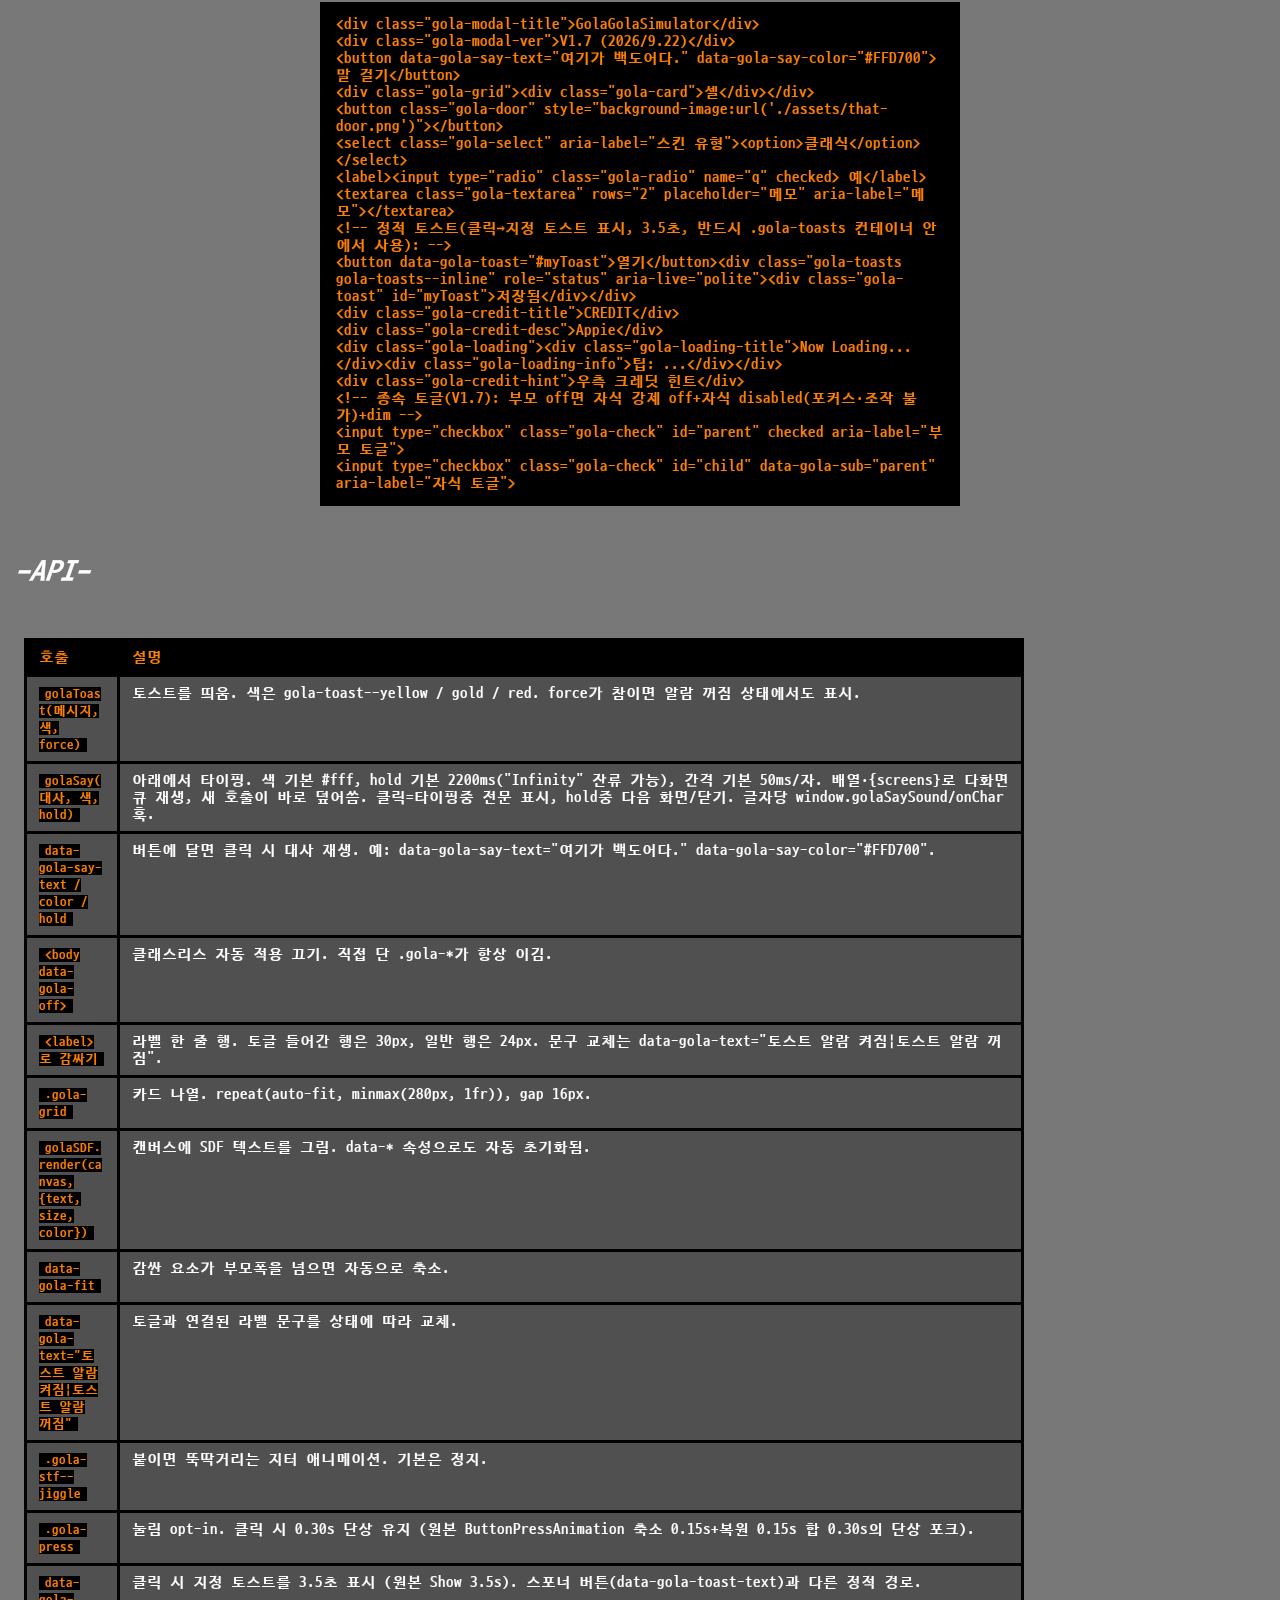
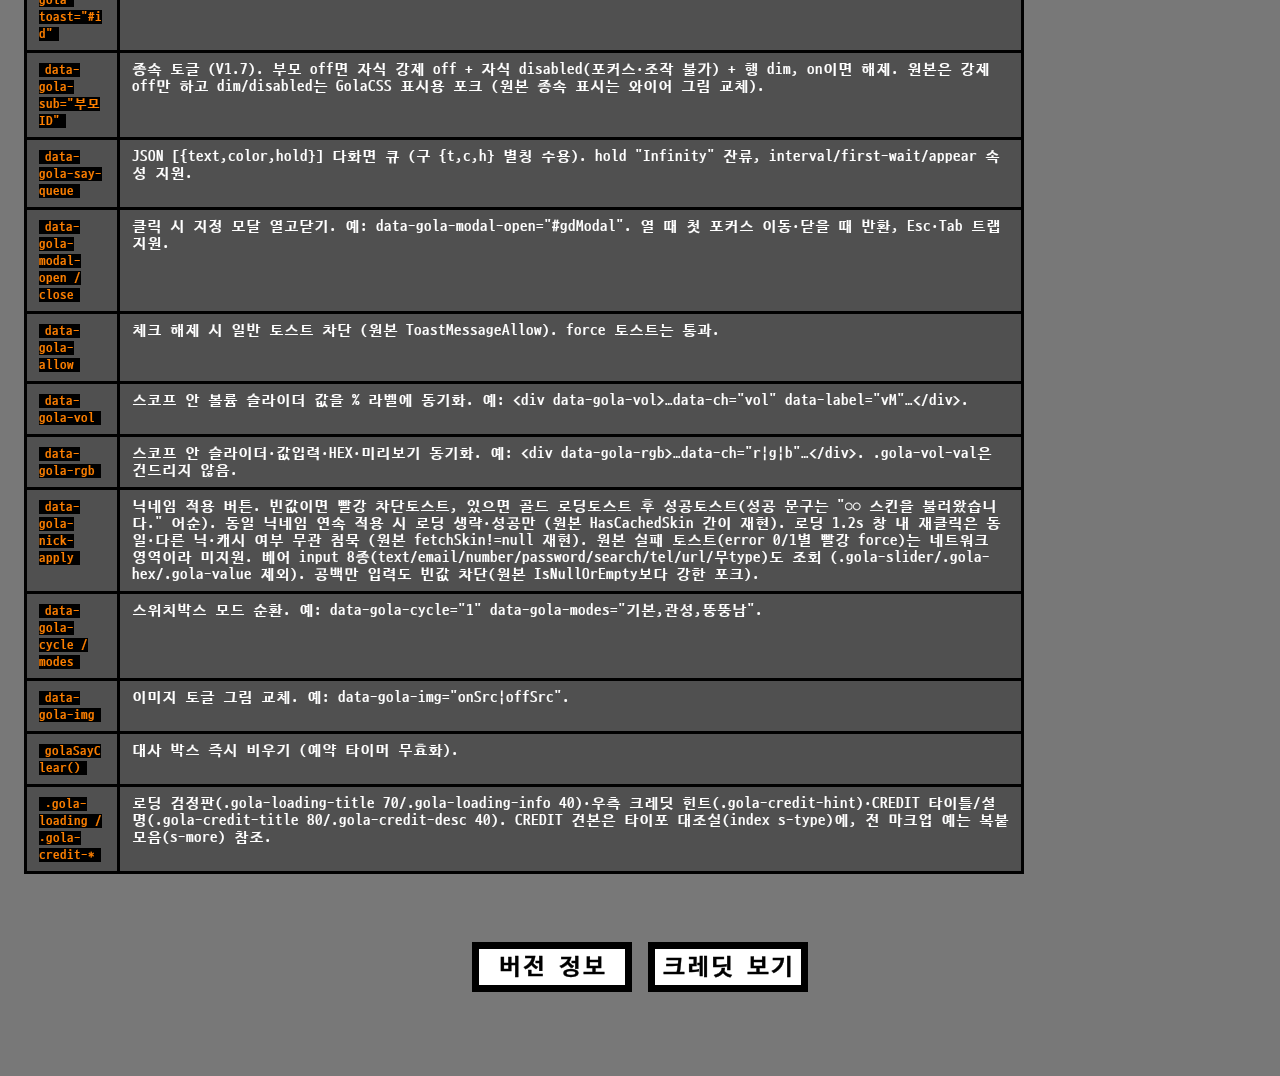
<file: guide.html>
<!DOCTYPE html>
<html lang="ko">
<head>
<meta charset="utf-8">
<meta name="viewport" content="width=device-width,initial-scale=1">
<title>GolaCSS — 쓰는 법</title>
<link rel="stylesheet" href="./gola.css">
<style>
.page{background:#787878;padding:0 0 60px}
.nav{position:sticky;top:0;z-index:10;background:#000;padding:8px 12px;display:flex;gap:18px;overflow-x:auto;white-space:nowrap;border-bottom:3px solid #FF8000;scrollbar-width:none}
.nav::-webkit-scrollbar{display:none}
.nav a{color:#FF8000;font-size:16px;text-decoration:none;flex-shrink:0}
.nav a:hover{color:#FFF}
.hero{text-align:center;padding:36px 12px 26px;border-bottom:7px solid #000}
.hero .gola-title{font-size:clamp(72px,11vw,120px)}
.snippet{background:#000;color:#FF8000;font-size:15px;padding:14px 16px;margin:14px auto 0;max-width:640px;text-align:left;white-space:pre-wrap;overflow-wrap:anywhere}
.sec{margin:44px 12px 0;scroll-margin-top:60px}
.sec .gola-sec-title{justify-content:flex-start;text-align:left}
.demo{background:#505050;border:5px solid #000;padding:16px;margin:14px 12px 0;overflow-x:auto}
.demo-row{display:flex;gap:10px;align-items:center;flex-wrap:wrap}
p.d{color:#FFF;font-size:17px;margin:10px 12px 0;max-width:1000px;border-left:6px solid #FF8000;padding-left:12px}
table.api{border-collapse:collapse;margin:14px 12px 0;max-width:1000px}
table.api td,table.api th{border:3px solid #000;padding:8px 12px;font-size:15px;text-align:left;vertical-align:top}
table.api th{background:#000;color:#FF8000}
table.api td{background:#505050;color:#FFF}
table.api code{background:#000;color:#FF8000;padding:0 6px;font-size:13px;white-space:normal;overflow-wrap:anywhere}
.native-scope,.native-scope *{font-family:system-ui,sans-serif!important;user-select:auto!important}
</style>
</head>
<body>
<div class="page gola-sdf-all">
<nav class="nav" aria-label="섹션 내비게이션">
<a href="#s-start">시작</a><a href="#s-btn">버튼</a><a href="#s-toggle">토글</a><a href="#s-vol">슬라이더</a><a href="#s-input">입력</a><a href="#s-toast">토스트</a><a href="#s-say">대사</a><a href="#s-modal">모달</a><a href="#s-sdf">SDF</a><a href="#s-more">복붙</a><a href="#s-api">API</a>
</nav>

<div class="hero">
<div class="gola-desc">GolaGolaSimulator UI Kit</div>
<div data-gola-fit><div class="gola-title"><span class="gola-stf">GolaCSS</span></div></div>
<div class="gola-desc">게임 메뉴 UI를 그대로 가져다 쓰는 CSS + JS 키트</div>
</div>

<div class="sec" id="s-start"><div class="gola-sec-title">-시작하기-</div>
<p class="d">다운 없이 링크만 (CDN, 폰트·아틀라스까지 따라옴).</p>
<div class="snippet">&lt;link rel="stylesheet" href="https://cdn.jsdelivr.net/gh/Muffler-2597/GolaCSS@v1.0.0/gola.css"&gt;
&lt;script src="https://cdn.jsdelivr.net/gh/Muffler-2597/GolaCSS@v1.0.0/gola.js"&gt;&lt;/script&gt;</div>
<p class="d">폴더째 복사해도 됨. 빌드 없음, 의존성 없음.</p>
<div class="snippet">&lt;link rel="stylesheet" href="gola.css"&gt;
&lt;script src="gola.js"&gt;&lt;/script&gt;</div>
<p class="d">SDF 캔버스 렌더러까지 쓰면 한 줄 추가.</p>
<div class="snippet">&lt;script src="gola-sdf.js"&gt;&lt;/script&gt;</div>
<p class="d">클래스 없이 쓰고 싶으면 <span style="background:#000;color:#FF8000;padding:0 6px">gola-classless.css</span>를 뒤에 한 줄 더 연결하세요. 그냥 태그가 게임 모양으로 바뀝니다(이미 기본 적용, 빼려면 <span style="background:#000;color:#FF8000;padding:0 6px">&lt;body data-gola-off&gt;</span>).</p>
<p class="d">직접 단 .gola-* 클래스가 항상 이기니, 기존 꾸밈과 섞어 써도 깨지지 않아요.</p>
<p class="d">클래스리스는 기본 켜짐이에요. body에 gola-auto가 자동으로 붙어요. 라벨은 &lt;label&gt;로 감싸면 한 줄 행이 됩니다. 토글 들어간 행은 30px, 일반 행은 24px.</p>
<div class="snippet">&lt;body data-gola-off&gt;  &lt;!-- 자동 적용 끄기 --&gt;
&lt;div data-gola-vol&gt;&lt;label&gt;마스터 &lt;input type="range" data-ch="vol" data-label="vM" min="0" max="100" step="1" value="100" aria-label="마스터 볼륨"&gt;&lt;output id="vM"&gt;100%&lt;/output&gt;&lt;/label&gt;&lt;/div&gt;
&lt;label&gt;&lt;input type="checkbox" checked&gt; 토스트 알람 켬&lt;/label&gt;</div>
<p class="d">토스트는 gola.js 그대로라서 <span style="background:#000;color:#FF8000;padding:0 6px">data-gola-toast-text</span>만 달면 됩니다. 추가 JS 없어요.</p>
<p class="d">복붙 예제는 이 페이지에 다 있어요.</p>
</div>

<div class="sec" id="s-btn"><div class="gola-sec-title">-버튼-</div>
<p class="d">눌러도 모양이 안 바뀌는 게 정상. 원본이 그래요 (재시작만 hover 틴트 있음).</p>
<div class="demo"><div class="demo-row">
<button class="gola-btn" data-gola-modal-open="#gdModal">버전 정보</button>
<button class="gola-btn gola-btn--sm" data-gola-toast-text="CREDIT — Appie" data-gola-toast-color="gola-toast--gold">크레딧 보기</button>
<button class="gola-btn gola-btn--apply" data-gola-toast-text="적용됨" data-gola-toast-color="gola-toast--gold">적용</button>
<button class="gola-restart" data-gola-toast-text="게임을 재시작합니다." data-gola-toast-color="gola-toast--gold">재시작</button>
</div></div>
<div class="snippet">&lt;button class="gola-btn"&gt;버전 정보&lt;/button&gt;
&lt;button class="gola-btn gola-btn--sm"&gt;작은 버튼&lt;/button&gt;
&lt;button class="gola-btn gola-btn--apply"&gt;적용&lt;/button&gt;
&lt;button class="gola-restart"&gt;재시작&lt;/button&gt;</div>
</div>

<div class="sec" id="s-toggle"><div class="gola-sec-title">-토글-</div>
<p class="d">JS 없이 동작. 문구까지 같이 바뀌게 하려면 <span style="background:#000;color:#FF8000;padding:0 6px">data-gola-text</span> 한 줄.</p>
<div class="demo">
<div class="gola-toggle-row iface"><input type="checkbox" class="gola-check" id="g1" checked aria-label="토스트 알람"><label class="gola-switch" for="g1"><span class="gola-knob"></span></label><span class="gola-label" data-gola-text="토스트 알람 켜짐|토스트 알람 꺼짐" data-gola-for="g1">토스트 알람 켜짐</span></div>
<div class="gola-toggle-row iface"><input type="checkbox" class="gola-check" id="g2" aria-label="스킨 유형"><label class="gola-switch gola-switch--skin" for="g2"><span class="gola-knob"></span></label><span class="gola-label gola-label--skin" data-gola-text="스킨 유형 : 슬림|스킨 유형 : 클래식" data-gola-for="g2">스킨 유형 : 클래식</span></div>
</div>
<div class="snippet">&lt;input type="checkbox" class="gola-check" id="g1" checked aria-label="토스트 알람"&gt;
&lt;label class="gola-switch" for="g1"&gt;&lt;span class="gola-knob"&gt;&lt;/span&gt;&lt;/label&gt;
&lt;span class="gola-label" data-gola-text="토스트 알람 켜짐|토스트 알람 꺼짐" data-gola-for="g1"&gt;토스트 알람 켜짐&lt;/span&gt;</div>
</div>

<div class="sec" id="s-vol"><div class="gola-sec-title">-슬라이더-</div>
<p class="d">채움 표시와 % 표기는 gola.js가 알아서. 범위는 0~100 정수(step 1), 표기는 CeilToInt+%.</p>
<div class="demo" data-gola-vol>
<div class="gola-slider-row"><span class="gola-slider-letter vol">마스터</span><input type="range" class="gola-slider" data-ch="vol" data-label="gdM" min="0" max="100" step="1" value="100" aria-label="마스터 볼륨"><span class="gola-vol-val" id="gdM">100%</span></div>
</div>
<div class="snippet">&lt;div data-gola-vol&gt;
&lt;input type="range" class="gola-slider" data-ch="vol" data-label="gdM" min="0" max="100" step="1" value="100" aria-label="마스터 볼륨"&gt;
&lt;span class="gola-vol-val" id="gdM"&gt;100%&lt;/span&gt;
&lt;/div&gt;</div>
</div>

<div class="sec" id="s-input"><div class="gola-sec-title">-입력-</div>
<p class="d">값 입력 100px, HEX 110px, 닉네임 350px. HEX는 3/4/6/8자리 (알파 무시), 틀리면 자동으로 복원됨.</p>
<!-- 아래 3입력은 외형 견본(동기화 없음): 동기화는 data-gola-rgb 스코프 안에서만 동작 -->
<div class="demo"><div class="demo-row">
<input type="text" class="gola-value" value="1.0" maxlength="6" spellcheck="false" aria-label="값 입력" title="외형 견본 — 동기화 없음">
<input type="text" class="gola-hex wide" value="#FF8000" maxlength="9" spellcheck="false" aria-label="HEX 색상" title="외형 견본 — 동기화 없음">
<input type="text" class="gola-input" maxlength="16" placeholder="Minecraft 닉네임 입력..." spellcheck="false" aria-label="마인크래프트 닉네임">
</div></div>
<div class="snippet">&lt;input type="text" class="gola-value" value="1.0" maxlength="6" aria-label="값 입력"&gt;
&lt;input type="text" class="gola-hex wide" value="#FF8000" maxlength="9" aria-label="HEX 색상"&gt;
&lt;input type="text" class="gola-input" maxlength="16" placeholder="Minecraft 닉네임 입력..." aria-label="마인크래프트 닉네임"&gt;</div>
</div>

<div class="sec" id="s-toast"><div class="gola-sec-title">-토스트-</div>
<p class="d">버튼에 속성만 달면 진짜 토스트가 뜸. 알람 토글로 일반 토스트를 막을 수 있고, force는 뚫고 나옴. 정적 data-gola-toast="#id" 경로는 allow 게이트를 거치지 않음(스포너 전용 게이트).</p>
<div class="demo">
<div class="gola-toggle-row iface"><input type="checkbox" class="gola-check" id="gdAllow" data-gola-allow checked aria-label="토스트 알람"><label class="gola-switch" for="gdAllow"><span class="gola-knob"></span></label><span class="gola-label" data-gola-text="토스트 알람 켜짐|토스트 알람 꺼짐" data-gola-for="gdAllow">토스트 알람 켜짐</span></div>
<div class="demo-row" style="margin-top:12px">
<button class="gola-btn gola-btn--sm" data-gola-toast-text="[TAB] : 눌러서 메뉴 토글" data-gola-toast-color="gola-toast--yellow">노랑</button>
<button class="gola-btn gola-btn--sm" data-gola-toast-text="스킨을 불러왔습니다." data-gola-toast-color="gola-toast--gold">골드</button>
<button class="gola-btn gola-btn--sm" data-gola-toast-text="닉네임 입력이 없습니다." data-gola-toast-color="gola-toast--red" data-gola-toast-force>빨강</button>
</div>
</div>
<div class="snippet">&lt;button data-gola-toast-text="스킨을 불러왔습니다." data-gola-toast-color="gola-toast--gold"&gt;골드&lt;/button&gt;
&lt;!-- 직접 호출: golaToast("메시지", "gola-toast--red", true) --&gt;</div>
</div>

<div class="sec" id="s-say"><div class="gola-sec-title">-대사-</div>
<p class="d">화면 아래에서 한 줄씩 타이핑해요. 버튼에 속성만 달면 됩니다. 새 대사가 오면 바로 덮어씀 (줄 서서 기다리기 없음).</p>
<div class="demo"><div class="demo-row">
<button class="gola-btn gola-btn--sm" data-gola-say-text="여기가 백도어다." data-gola-say-color="#FFD700">금색 대사</button>
<button class="gola-btn gola-btn--sm" data-gola-say-text="돌아간 다음에 와라." data-gola-say-color="#fff">흰 대사</button>
</div></div>
<div class="snippet">&lt;button data-gola-say-text="여기가 백도어다." data-gola-say-color="#FFD700"&gt;말 걸기&lt;/button&gt;
&lt;!-- 직접 호출: golaSay("대사", "#FFD700", 2200) --&gt;
&lt;!-- 줄큐(화면별 hold 적용 다화면 큐, 50ms/자 기준 자동 진행): --&gt;
golaSay([{text:"첫 줄",color:"#fff",hold:2200},{text:"둘째 줄",color:"#FFD700",hold:2200}]);
&lt;!-- 잔류: golaSay("대사", "#fff", "Infinity") — 최종 Infinity 해제는 Esc 2회·더블클릭·golaSayClear() (단일 클릭·단일 Esc는 잔류) --&gt;
&lt;!-- 글자당 사운드: window.golaSaySound = function(ch,i){} --&gt;</div>
<p class="d">글자는 50ms씩 한 자씩 (원본 textInterval 0.05), 클릭하면 전문이 바로 표시되고 hold 뒤에 다음 화면/페이드돼요. 머무름 기본 2200ms, data-gola-say-hold로 조절. 기본 firstWait 0=즉시 (원본 첫만남 1000/기타 250은 opts.firstWait로, 포크 명시). 글리프는 기본 페이드 없이 즉시 표시, 나타나기 연출이 필요하면 data-gola-say-appear.</p>
<p class="d">다화면 큐·잔류·글자당 사운드 지원해요. 예: data-gola-say-queue='[{"text":"첫 줄","color":"#fff","hold":2000}]' (구 {t,c,h} 별칭도 됨). hold에 "Infinity"를 주면 버튼까지 잔류 (중간 화면 클릭=다음 화면, 최종 화면은 Esc 2회·더블클릭·golaSayClear()로 닫기). 글자마다 window.golaSaySound(ch,i,screenIdx) 또는 opts.onChar 훅이 불려요. 직접 호출: golaSay(["화면1","화면2"]) / golaSay({screens:[...]}, {hold:2200}).</p>
</div>

<div class="sec" id="s-modal"><div class="gola-sec-title">-모달-</div>
<p class="d">풀스크린 흰 모달. ×◀▶ 버튼 위치까지 원본 그대로. 버전 표기(.gola-modal-ver #FF8000 on 흰배경)는 원본 색상 재현이라 large-text 대비 약 2.5:1로 WCAG AA-large 3:1에 미달 — 색상은 원본 유지. 고대비 opt-in: 조상에 .gola-high-contrast를 달면 버전 표기는 #7A3E00+굵기·밑줄(약 8:1)로, .gola-desc·미체크 .gola-label(적색 2.02:1 미달)·스킨 미체크 라벨(2.34:1 미달)은 흰색+굵기·밑줄로 전환.</p>
<div class="demo"><button class="gola-btn" data-gola-modal-open="#gdModal">버전 정보 열기</button></div>
<div class="snippet">&lt;button data-gola-modal-open="#gdModal"&gt;버전 정보 열기&lt;/button&gt;
&lt;div class="gola-modal" id="gdModal"&gt;
  &lt;div class="gola-modal-head"&gt;
    &lt;div class="gola-modal-title"&gt;GolaGolaSimulator&lt;/div&gt;
    &lt;div class="gola-modal-ver"&gt;V1.7 (2026/9.22)&lt;/div&gt;
    &lt;button class="gola-modal-btn close" data-gola-modal-close="#gdModal" aria-label="닫기"&gt;×&lt;/button&gt;
  &lt;/div&gt;
  &lt;div class="gola-modal-log"&gt;...&lt;/div&gt;
&lt;/div&gt;</div>
</div>

<div class="sec" id="s-sdf"><div class="gola-sec-title">-SDF 텍스트-</div>
<p class="d">게임과 같은 글자 질감. 아틀라스에서 직접 찍는 캔버스 방식.</p>
<div class="demo">
<div><canvas class="gola-sdfcv" data-text="GolaGola simulating..." data-size="40" data-color="#fff" role="img" aria-label="GolaGola simulating..."></canvas></div>
<div><canvas class="gola-sdfcv" data-text="-인터페이스-" data-size="28" data-color="#fff" data-italic role="img" aria-label="-인터페이스-"></canvas></div>
</div>
<div class="snippet">&lt;canvas class="gola-sdfcv" data-text="GolaGola" data-size="40" data-color="#fff"&gt;&lt;/canvas&gt;</div>
</div>

<div class="sec" id="s-more"><div class="gola-sec-title">-복붙 모음-</div>
<p class="d">자주 쓰는 나머지는 여기 다 있어요.</p>
<div class="snippet">&lt;div class="gola-modal-title"&gt;GolaGolaSimulator&lt;/div&gt;
&lt;div class="gola-modal-ver"&gt;V1.7 (2026/9.22)&lt;/div&gt;
&lt;button data-gola-say-text="여기가 백도어다." data-gola-say-color="#FFD700"&gt;말 걸기&lt;/button&gt;
&lt;div class="gola-grid"&gt;&lt;div class="gola-card"&gt;셀&lt;/div&gt;&lt;/div&gt;
&lt;button class="gola-door" style="background-image:url('./assets/that-door.png')"&gt;&lt;/button&gt;
&lt;select class="gola-select" aria-label="스킨 유형"&gt;&lt;option&gt;클래식&lt;/option&gt;&lt;/select&gt;
&lt;label&gt;&lt;input type="radio" class="gola-radio" name="q" checked&gt; 예&lt;/label&gt;
&lt;textarea class="gola-textarea" rows="2" placeholder="메모" aria-label="메모"&gt;&lt;/textarea&gt;
&lt;!-- 정적 토스트(클릭→지정 토스트 표시, 3.5초, 반드시 .gola-toasts 컨테이너 안에서 사용): --&gt;
&lt;button data-gola-toast="#myToast"&gt;열기&lt;/button&gt;&lt;div class="gola-toasts gola-toasts--inline" role="status" aria-live="polite"&gt;&lt;div class="gola-toast" id="myToast"&gt;저장됨&lt;/div&gt;&lt;/div&gt;
&lt;div class="gola-credit-title"&gt;CREDIT&lt;/div&gt;
&lt;div class="gola-credit-desc"&gt;Appie&lt;/div&gt;
&lt;div class="gola-loading"&gt;&lt;div class="gola-loading-title"&gt;Now Loading...&lt;/div&gt;&lt;div class="gola-loading-info"&gt;팁: ...&lt;/div&gt;&lt;/div&gt;
&lt;div class="gola-credit-hint"&gt;우측 크레딧 힌트&lt;/div&gt;
&lt;!-- 종속 토글(V1.7): 부모 off면 자식 강제 off+자식 disabled(포커스·조작 불가)+dim --&gt;
&lt;input type="checkbox" class="gola-check" id="parent" checked aria-label="부모 토글"&gt;
&lt;input type="checkbox" class="gola-check" id="child" data-gola-sub="parent" aria-label="자식 토글"&gt;</div>
</div>

<div class="sec" id="s-api"><div class="gola-sec-title">-API-</div>
<table class="api">
<tr><th>호출</th><th>설명</th></tr>
<tr><td><code>golaToast(메시지, 색, force)</code></td><td>토스트를 띄움. 색은 gola-toast--yellow / gold / red. force가 참이면 알람 꺼짐 상태에서도 표시.</td></tr>
<tr><td><code>golaSay(대사, 색, hold)</code></td><td>아래에서 타이핑. 색 기본 #fff, hold 기본 2200ms("Infinity" 잔류 가능), 간격 기본 50ms/자. 배열·{screens}로 다화면 큐 재생, 새 호출이 바로 덮어씀. 클릭=타이핑중 전문 표시, hold중 다음 화면/닫기. 글자당 window.golaSaySound/onChar 훅.</td></tr>
<tr><td><code>data-gola-say-text / color / hold</code></td><td>버튼에 달면 클릭 시 대사 재생. 예: data-gola-say-text="여기가 백도어다." data-gola-say-color="#FFD700".</td></tr>
<tr><td><code>&lt;body data-gola-off&gt;</code></td><td>클래스리스 자동 적용 끄기. 직접 단 .gola-*가 항상 이김.</td></tr>
<tr><td><code>&lt;label&gt;로 감싸기</code></td><td>라벨 한 줄 행. 토글 들어간 행은 30px, 일반 행은 24px. 문구 교체는 data-gola-text="토스트 알람 켜짐|토스트 알람 꺼짐".</td></tr>
<tr><td><code>.gola-grid</code></td><td>카드 나열. repeat(auto-fit, minmax(280px, 1fr)), gap 16px.</td></tr>
<tr><td><code>golaSDF.render(canvas, {text, size, color})</code></td><td>캔버스에 SDF 텍스트를 그림. data-* 속성으로도 자동 초기화됨.</td></tr>
<tr><td><code>data-gola-fit</code></td><td>감싼 요소가 부모폭을 넘으면 자동으로 축소.</td></tr>
<tr><td><code>data-gola-text="토스트 알람 켜짐|토스트 알람 꺼짐"</code></td><td>토글과 연결된 라벨 문구를 상태에 따라 교체.</td></tr>
<tr><td><code>.gola-stf--jiggle</code></td><td>붙이면 뚝딱거리는 지터 애니메이션. 기본은 정지.</td></tr>
<tr><td><code>.gola-press</code></td><td>눌림 opt-in. 클릭 시 0.30s 단상 유지 (원본 ButtonPressAnimation 축소 0.15s+복원 0.15s 합 0.30s의 단상 포크).</td></tr>
<tr><td><code>data-gola-toast="#id"</code></td><td>클릭 시 지정 토스트를 3.5초 표시 (원본 Show 3.5s). 스포너 버튼(data-gola-toast-text)과 다른 정적 경로.</td></tr>
<tr><td><code>data-gola-sub="부모ID"</code></td><td>종속 토글 (V1.7). 부모 off면 자식 강제 off + 자식 disabled(포커스·조작 불가) + 행 dim, on이면 해제. 원본은 강제 off만 하고 dim/disabled는 GolaCSS 표시용 포크 (원본 종속 표시는 와이어 그림 교체).</td></tr>
</atem:invoke>
</atem:function_calls>
<tr><td><code>data-gola-say-queue</code></td><td>JSON [{text,color,hold}] 다화면 큐 (구 {t,c,h} 별칭 수용). hold "Infinity" 잔류, interval/first-wait/appear 속성 지원.</td></tr>
<tr><td><code>data-gola-modal-open / close</code></td><td>클릭 시 지정 모달 열고닫기. 예: data-gola-modal-open="#gdModal". 열 때 첫 포커스 이동·닫을 때 반환, Esc·Tab 트랩 지원.</td></tr>
<tr><td><code>data-gola-allow</code></td><td>체크 해제 시 일반 토스트 차단 (원본 ToastMessageAllow). force 토스트는 통과.</td></tr>
<tr><td><code>data-gola-vol</code></td><td>스코프 안 볼륨 슬라이더 값을 % 라벨에 동기화. 예: &lt;div data-gola-vol&gt;…data-ch="vol" data-label="vM"…&lt;/div&gt;.</td></tr>
<tr><td><code>data-gola-rgb</code></td><td>스코프 안 슬라이더·값입력·HEX·미리보기 동기화. 예: &lt;div data-gola-rgb&gt;…data-ch="r|g|b"…&lt;/div&gt;. .gola-vol-val은 건드리지 않음.</td></tr>
<tr><td><code>data-gola-nick-apply</code></td><td>닉네임 적용 버튼. 빈값이면 빨강 차단토스트, 있으면 골드 로딩토스트 후 성공토스트(성공 문구는 "○○ 스킨을 불러왔습니다." 어순). 동일 닉네임 연속 적용 시 로딩 생략·성공만 (원본 HasCachedSkin 간이 재현). 로딩 1.2s 창 내 재클릭은 동일·다른 닉·캐시 여부 무관 침묵 (원본 fetchSkin!=null 재현). 원본 실패 토스트(error 0/1별 빨강 force)는 네트워크 영역이라 미지원. 베어 input 8종(text/email/number/password/search/tel/url/무type)도 조회 (.gola-slider/.gola-hex/.gola-value 제외). 공백만 입력도 빈값 차단(원본 IsNullOrEmpty보다 강한 포크).</td></tr>
<tr><td><code>data-gola-cycle / modes</code></td><td>스위치박스 모드 순환. 예: data-gola-cycle="1" data-gola-modes="기본,관성,뚱뚱남".</td></tr>
<tr><td><code>data-gola-img</code></td><td>이미지 토글 그림 교체. 예: data-gola-img="onSrc|offSrc".</td></tr>
<tr><td><code>golaSayClear()</code></td><td>대사 박스 즉시 비우기 (예약 타이머 무효화).</td></tr>
<tr><td><code>.gola-loading / .gola-credit-*</code></td><td>로딩 검정판(.gola-loading-title 70/.gola-loading-info 40)·우측 크레딧 힌트(.gola-credit-hint)·CREDIT 타이틀/설명(.gola-credit-title 80/.gola-credit-desc 40). CREDIT 견본은 타이포 대조실(index s-type)에, 전 마크업 예는 복붙 모음(s-more) 참조.</td></tr>
</table>
</div>

<div class="gola-footer" style="margin-top:44px">
<button class="gola-btn" data-gola-modal-open="#gdModal">버전 정보</button>
<button class="gola-btn" data-gola-toast-text="CREDIT — Appie" data-gola-toast-color="gola-toast--gold">크레딧 보기</button>
</div>

</div>
<div class="gola-toasts" id="golaToasts" role="status" aria-live="polite"></div>
<div class="gola-modal" id="gdModal" role="dialog" aria-modal="true" aria-label="GolaGolaSimulator 버전 정보">
<div class="gola-modal-head"><div class="gola-modal-title">GolaGolaSimulator</div><div class="gola-modal-ver">V1.7 (2026/9.22)</div><button class="gola-modal-btn close" data-gola-modal-close="#gdModal" aria-label="닫기">×</button></div>
<div class="gola-modal-log"><span style="color:#FFD700">[추가됨]</span><br>- Minecraft 닉네임으로 스킨을 불러오는 기능을 추가했습니다.<br>- 토글 스위치가 다른 토글 스위치에 종속된 것을 UI에 시각적으로 표시했습니다.<br>- 여러 새로운 조작 방식을 추가했습니다. 목록은 다음과 같습니다.<br>&nbsp;&nbsp;- 팔만<br>&nbsp;&nbsp;- 다리만<br>&nbsp;&nbsp;- 자동<br>&nbsp;&nbsp;- 자동 분노</div>
</div>
<script src="./gola.js"></script>
<script src="./gola-sdf.js"></script>
</body>
</html>
</file>
<file: gola.css>
/* GolaCSS v3 — Unity V1.7(f3535eb) 수치 재현, 의존성 0, 한 파일로 동작. */
/* 서체: D2Coding 단일, 로컬 우선 (원본 main.ts BASE-aware 로드 근사). SDF 에셋이 Bold 소스에서 베이크되므로 Bold TTF를 400으로 로드하는 게 원본대로. */
@font-face { font-family: 'D2Coding'; font-style: normal; font-weight: 400; font-display: swap; src: url('./assets/fonts/d2coding-bold-1.3.3.ttf') format('truetype'); }
/* 토큰 단일화: Unity 실측색만 한 곳에 (출처 Main/Flappie @f3535eb). */
:root { --gola-bg: #787878; --gola-content: #505050; --gola-accent: #FF8000; --gola-on: #00FF00; --gola-off: #FF0000; --gola-skin-on: #AE6E47; --gola-skin-off: #5191B8; --gola-ink: #000; --gola-paper: #FFF; --gola-track: #1E1E1E; --gola-handle: #C8C8C8; --gola-input-ink: #323232; --gola-log-bg: #898989; --gola-gold: #FFD700; --gola-font: 'D2Coding', monospace; --skew: skewX(-19.29deg); }
/* 리셋: 전역 400·선택금지·네모반듯 (원본 전역 규칙). */
* { box-sizing: border-box; margin: 0; padding: 0; font-family: var(--gola-font) !important; font-weight: 400 !important; user-select: none; -webkit-tap-highlight-color: transparent; }
.gola-value, .gola-hex, .gola-input, .gola-textarea, .gola-modal-log, .gola-select { user-select: text; } /* 입력·값·로그·셀렉트 선택 허용 (전역 금지는 유지) */
button, .gola-btn, .gola-switchbox, .gola-arrow, .gola-modal-btn, .gola-restart, .gola-value, .gola-hex, .gola-input { border-radius: 0; }
button:hover:not(:disabled), .gola-btn:hover:not(:disabled), .gola-arrow:hover:not(:disabled), .gola-modal-btn:hover:not(:disabled) { opacity: 1 !important; } /* hover opacity 단일 규칙 (:9+:13 통합) */
html, body { -webkit-font-smoothing: antialiased; -moz-osx-font-smoothing: grayscale; text-rendering: optimizeSpeed; overflow-x: hidden; overflow-x: clip; }
/* 버튼 160x50 검정테7 흰면 24px — Main Version/Credit @f3535eb, Transition None이라 active·hover 변화 없음. */
.gola-btn { width: 160px; height: 50px; background: var(--gola-paper); color: var(--gola-ink); border: 7px solid var(--gola-ink); padding: 0; font-size: 24px; line-height: 1; white-space: nowrap; display: inline-flex; align-items: center; justify-content: center; cursor: pointer; transition: none; }
.gola-btn--sm { width: 120px; height: 40px; border-width: 5px; font-size: 20px; }
.gola-btn--apply { width: 100px; height: 40px; font-size: 24px; border: none; color: var(--gola-input-ink); } /* Skin 적용 버튼: 흰 외단층, 테두리 없음 (원본 SkinApplyButton) */
.gola-btn:disabled, .gola-modal-btn:disabled, .gola-restart:disabled { background: rgba(200,200,200,.502); opacity: 1; cursor: not-allowed; transition: background-color .1s linear; } /* Main.unity m_DisabledColor=(0.7843,0.7843,0.7843,0.502) 배경 틴트만 — 텍스트색 rgba(50,50,50,.85) 발명 삭제, m_FadeDuration 0.1 복원 */
/* 누름효과 opt-in: 원본 ButonPressAnimation 부착 0건 데드코드라 기본 미적용, 쓸 때만 .gola-press (+gola.js가 클릭 시 .gola-pressed 토글). */
.gola-press { transition: transform .15s ease-out; }
/* JS: 클릭 시 .gola-pressed 추가 후 0.30s 뒤 제거 (축소 0.15s+복원 0.15s 합 포크, gola.js setTimeout 300). */
.gola-press.gola-pressed { transform: scale(.6); }
/* 모달버튼 60x60 테7 50px ×◀▶ — Version Info Panel @f3535eb, Transition None. */
.gola-modal-btn { width: 60px; height: 60px; background: var(--gola-paper); color: var(--gola-ink); border: 7px solid var(--gola-ink); padding: 0; font-size: 50px; line-height: 1; display: inline-flex; align-items: center; justify-content: center; cursor: pointer; transition: none; }
.gola-modal-btn.close { position: absolute; top: 15px; right: 15px; font-weight: 700 !important; } /* ×만 Bold (m_fontStyle 1). 실원점 실측. */
.gola-modal-btn.prev { position: absolute; top: 230px; right: 95px; }
.gola-modal-btn.next { position: absolute; top: 230px; right: 15px; }
/* 재시작 200x100 검정테7 흰면 55px — FlappieGola RestartButton @f3535eb, 버튼 22개 중 유일한 Transition 1=ColorTint라 hover만 0.1s 틴트. */
.gola-restart { width: 200px; height: 100px; background: var(--gola-paper); color: var(--gola-ink); border: 7px solid var(--gola-ink); padding: 0; font-size: 55px; line-height: 1; display: inline-flex; align-items: center; justify-content: center; cursor: pointer; transition: background-color .1s linear; }
.gola-restart:hover:not(:disabled) { background: #F5F5F5; opacity: 1; } /* m_HighlightedColor 0.9607843 → 245 → #F5F5F5 */
/* 스위치박스 280x56 테8 32px — rect 350x70×오브젝트 스케일 0.8 (실렌더 280 실측, Main SwitchBox scale 0.79999995 @f3535eb). BG inset 10→8, Text 40→32. */
.gola-switchbox { width: 280px; height: 56px; background: var(--gola-paper); color: var(--gola-ink); border: 8px solid var(--gola-ink); font-size: 32px; line-height: 1; display: inline-flex; align-items: center; justify-content: center; overflow: hidden; white-space: nowrap; }
.gola-switchbox-row { display: flex; align-items: center; justify-content: center; gap: 16px; height: 56px; margin-bottom: 27px; }
@media screen and (max-width: 460px) { .gola-switchbox-row { flex-wrap: wrap; height: auto; } .gola-switchbox { flex: none; } } /* 좁은폭 뭉개짐 가드: 280+56+56+gap32=424>375라 wrap+수축금지 (포크) */
/* 화살표 56x56 — Triangle Image 70x70×0.8 (자식이라 스케일 상속, 실렌더 31x52 회전삼각형과 일치) + Prev/Next stretch 투명 히트영역 @f3535eb. */
.gola-arrow { width: 56px; height: 56px; background: transparent; border: none; padding: 0; display: inline-flex; align-items: center; justify-content: center; cursor: pointer; transition: none; }
.gola-arrow svg { width: 56px; height: 56px; display: block; }
/* 토글 70x40 knob 20x30 이동 0.15s — ToggleSwitch targetPos·DOAnchorPos·DOColor @f3535eb. */
.gola-check { position: absolute; width: 1px; height: 1px; margin: -1px; padding: 0; overflow: hidden; clip: rect(0 0 0 0); clip-path: inset(50%); white-space: nowrap; border: 0; }
.gola-switch { display: inline-block; width: 70px; height: 40px; background: var(--gola-off); position: relative; cursor: pointer; flex-shrink: 0; transition: background-color .15s; vertical-align: middle; }
.gola-knob { display: block; width: 20px; height: 30px; background: var(--gola-ink); position: absolute; top: 5px; left: 7.5px; transition: left .15s; }
.gola-check:checked + .gola-switch { background: var(--gola-on); }
.gola-check:checked + .gola-switch .gola-knob { left: 42.5px; }
/* 포커스 링 기본 제공 (접근성 유지): 체크박스가 클립 숨김 상태에서도 키보드 포커스를 받으면 스위치에 링. 링이 싫으면 조상에 .gola-no-ring. */
.gola-check:focus-visible + .gola-switch, .gola-check:focus-visible + .gola-imgtoggle, .gola-arrow:focus-visible, .gola-btn:focus-visible, .gola-modal-btn:focus-visible, .gola-restart:focus-visible, .gola-door:focus-visible, .gola-select:focus-visible, .gola-textarea:focus-visible, .gola-radio:focus-visible, .gola-slider:focus-visible, .gola-value:focus-visible, .gola-hex:focus-visible, .gola-input:focus-visible { outline: 3px solid var(--gola-accent); outline-offset: 2px; }
.gola-no-ring .gola-check:focus-visible + .gola-switch, .gola-no-ring .gola-check:focus-visible + .gola-imgtoggle, .gola-no-ring .gola-arrow:focus-visible, .gola-no-ring .gola-btn:focus-visible, .gola-no-ring .gola-modal-btn:focus-visible, .gola-no-ring .gola-restart:focus-visible, .gola-no-ring .gola-door:focus-visible, .gola-no-ring .gola-select:focus-visible, .gola-no-ring .gola-textarea:focus-visible, .gola-no-ring .gola-radio:focus-visible, .gola-no-ring .gola-slider:focus-visible, .gola-no-ring .gola-value:focus-visible, .gola-no-ring .gola-hex:focus-visible, .gola-no-ring .gola-input:focus-visible { outline: none; }
/* 스킨토글 갈색계 변형 — 인스펙터 enable(0.68,0.43,0.28)/disable(0.32,0.57,0.72) @f3535eb. */
.gola-switch--skin { background: var(--gola-skin-off); }
.gola-check:checked + .gola-switch--skin { background: var(--gola-skin-on); }
.gola-toggle-row { display: flex; align-items: center; justify-content: space-between; margin-bottom: 10px; }
.gola-toggle-row .gola-label { order: -1; } /* 원본 행 순서 = 라벨 좌·스위치 우 (실렌더). DOM은 체크박스→스위치→라벨 유지 (선택자 +/~ 보존), 시각 순서만 뒤집음. */
.gola-toggle-row.iface { max-width: 560px; margin-left: auto; margin-right: auto; } /* Interface 섹션폭 */
.gola-toggle-row.snd { max-width: 780px; margin-left: auto; margin-right: auto; } /* Sound 섹션폭 */
/* 토글라벨 30px 색만 0.2s — SetTextFromToggleSwitch 문구 즉시교체+색트윈 @f3535eb (문구 교체는 JS 1줄, gola.js 주석 참조). */
.gola-label { font-size: 30px; line-height: 1.05; color: var(--gola-off); transition: color .2s; vertical-align: middle; }
.gola-check:checked ~ .gola-label { color: var(--gola-on); }
.gola-label--skin { color: var(--gola-skin-off); }
.gola-check:checked ~ .gola-label--skin { color: var(--gola-skin-on); }
/* 이미지토글 50x50: 색만 0.2s 트윈, 그림은 즉시 교체 — SetImageFromToggleSwitch GolaGolaSound{Pitch}ToggleSwitchWire white/white, ConnectedWire/BrokenWire @f3535eb. */
.gola-imgtoggle { display: inline-block; width: 50px; height: 50px; transition: background-color .2s, color .2s; cursor: pointer; }
.gola-imgtoggle img { display: block; width: 100%; height: 100%; object-fit: contain; }
/* 슬라이더 트랙 400x15 핸들 20x30 — Slider rawPercent 스냅없음 handleX·fill 매핑 @f3535eb. */
.gola-slider { -webkit-appearance: none; appearance: none; flex: none; width: 400px; max-width: 100%; height: 15px; background: var(--gola-track); cursor: pointer; margin: 0; --fill: #FFF; --p: 1; } /* bare 기본 흰색 (볼륨이 기본 케이스, 클래스리스와 통일) */
.gola-slider[data-ch="r"] { --fill: #FF0000; }
.gola-slider[data-ch="g"] { --fill: #00FF00; }
.gola-slider[data-ch="b"] { --fill: #0000FF; }
.gola-slider[data-ch="vol"] { --fill: #FFF; }
.gola-slider.enhanced { background: linear-gradient(to right, var(--fill) calc(var(--p) * 100%), var(--gola-track) calc(var(--p) * 100%)); }
.gola-slider::-webkit-slider-runnable-track { height: 15px; background: transparent; }
.gola-slider::-webkit-slider-thumb { -webkit-appearance: none; appearance: none; width: 20px; height: 30px; background: var(--gola-handle); border: none; border-radius: 0; margin-top: -7.5px; cursor: pointer; }
.gola-slider[data-ch="vol"]::-webkit-slider-thumb { background: #FFF; }
.gola-slider::-moz-range-track { height: 15px; background: transparent; }
.gola-slider::-moz-range-thumb { width: 20px; height: 30px; background: var(--gola-handle); border: none; border-radius: 0; cursor: pointer; }
.gola-slider[data-ch="vol"]::-moz-range-thumb { background: #FFF; }
.gola-slider-row { display: flex; align-items: center; justify-content: center; gap: 20px; margin-bottom: 10px; line-height: 1; }
.gola-slider-row.rgb { gap: 55px; max-width: 700px; margin-left: auto; margin-right: auto; } /* RGB행 gap 55 원복: 오버플로는 트랙 수축(L71 min-width:0)으로 해소, 스펙값은 손대지 않음 */
.gola-slider-row.rgb .gola-slider { flex: 1 1 auto; width: auto; min-width: 0; max-width: 400px; } /* 원본 트랙 400 유지, 좁은 칸에선 수축 (입력 100px 고정 유지) */
.gola-slider-row.lead-rgb { margin-top: 10px; }
@media screen and (max-width: 700px) { .gola-slider-row:not(.rgb) { flex-wrap: wrap; } .gola-slider-row:not(.rgb) .gola-slider { flex: 1 1 160px; width: auto; min-width: 0; } } /* 비-RGB행 좁은폭 오버플로 해소: 트랙 수축+감싸기 (RGB행 L72-73 패턴 승격) */
.gola-slider-letter { font-size: 50px; width: 50px; text-align: center; }
.gola-slider-letter.vol { font-size: 40px; width: 130px; text-align: right; color: var(--gola-paper); }
/* 볼륨표기 정수(CeilToInt)+% — SliderValueText prefix 빈+suffix % @f3535eb, 소리 0.05 단위. */
.gola-vol-val { width: 130px; text-align: left; font-size: 30px; color: var(--gola-paper); flex-shrink: 0; }
/* 입력란 100x50 흰면 25px 좌측 — RGB값·HEX 공용 @f3535eb. */
.gola-value, .gola-hex { display: block; width: 100px; height: 50px; background: var(--gola-paper); color: var(--gola-input-ink); border: none; font-size: 25px; line-height: 50px; text-align: left; padding: 0 0 0 10px; outline: none; flex-shrink: 0; caret-color: var(--gola-input-ink); }
.gola-value::selection, .gola-hex::selection, .gola-input::selection { background: rgba(168,206,255,.75); }
.gola-value::placeholder, .gola-hex::placeholder { color: rgba(50,50,50,.5); font-size: 25px; font-style: italic; }
.gola-value:focus:not(:focus-visible), .gola-hex:focus:not(:focus-visible), .gola-input:focus:not(:focus-visible) { outline: none; } /* 마우스 포커스만 링 제거, 키보드는 위 :focus-visible 링 유지. */
.gola-hex.wide { width: 110px; }
.gola-color-preview { max-width: 660px; height: 40px; background: #FFF; border: 5px solid #000; margin: 10px auto 20px; }
.gola-hex-row { display: flex; align-items: center; justify-content: flex-end; gap: 10px; max-width: 700px; margin: 20px auto; padding-right: 20px; }
.gola-hex-label { color: var(--gola-paper); font-size: 50px; line-height: 1; width: 90px; height: 50px; flex-shrink: 0; display: flex; align-items: center; justify-content: center; }
/* 닉네임란 350x50 힌트중·입력중 — Main Nickname input Limit16 SingleLine, Text/Placeholder 둘 다 H2 @f3535eb. */
.gola-input { display: block; width: 350px; max-width: 100%; height: 50px; background: var(--gola-paper); color: var(--gola-input-ink); border: none; font-size: 25px; line-height: 50px; text-align: center; padding: 0 10px; outline: none; caret-color: var(--gola-input-ink); }
.gola-input::placeholder { color: rgba(50,50,50,.5); font-size: 25px; font-style: italic; text-align: center; }
/* 타이포: 이탤릭 금지 skewX(-19.29deg)만 — TMP italicStyle 35 전단 @f3535eb. */
.gola-sec-title, .gola-skew { font-style: normal; transform: var(--skew); transform-origin: 50% 100%; }
.gola-title { color: var(--gola-paper); font-size: 120px; line-height: 1; text-align: center; display: flex; align-items: center; justify-content: center; }
.gola-sec-title { color: var(--gola-paper); font-size: 30px; line-height: 1.05; text-align: center; margin: 50px 0; } /* SettingPanel 간격 50 */
.gola-desc { color: var(--gola-accent); font-size: 27.75px; line-height: 1.05; text-align: center; display: flex; align-items: center; justify-content: center; min-height: 30px; margin-bottom: 25px; }
.gola-text-skew { display: inline-block; font-style: normal; transform: skewX(-19.29deg); transform-origin: 50% 100%; } /* 박스 안 글자만 기울임 (스위치박스 모드문구) */
.gola-intro-head { color: var(--gola-accent); font-size: 150px; line-height: 1; text-align: center; margin-bottom: 32px; } /* TypeGola #intro-head 150px + mb32 */
.gola-intro-body { color: var(--gola-paper); font-size: 30px; line-height: 1.9; text-align: center; max-width: min(780px,100%); min-height: 200px; margin: 0 auto; white-space: pre-line; } /* TypeGola #intro-body 30px·1.9 제약 4종 그대로 */
.gola-modal-title { color: var(--gola-ink); font-size: 100px; white-space: nowrap; overflow: hidden; text-overflow: ellipsis; max-width: 100%; min-width: 0; } /* 원본 v-title 100px 고정, 좁은 칸은 JS golaFitModal이 title에만 zoom (head 전체 아님) — clamp 병행 시 이중 축소라 제거. 초좁폭 삐져나감은 말줄임으로 처리. */
.gola-modal-ver { color: var(--gola-accent); font-size: 35px; margin-top: 4px; } /* 원본색 유지: 흰 배경 위 주황(#FF8000) 35px는 약 2.5:1로 WCAG AA-large 3:1 미달 — 접근성 잔류 갭, 고대비 필요 시 아래 opt-in 사용. */
.gola-high-contrast .gola-modal-ver { color: #7A3E00; font-weight: 700 !important; text-decoration: underline; } /* opt-in 고대비: 흰 배경 대비 약 8:1 + 비색 단서(굵기·밑줄). 색상은 원본이 아니라 명시적 선택. */
.gola-high-contrast .gola-desc { color: #FFF; font-weight: 700 !important; text-decoration: underline; } /* opt-in 고대비: #787878 위 흰색 약 4.4:1 (원본 #FF8000 1.75:1 미달) + 비색 단서. */
.gola-high-contrast .gola-label { color: #FFF; font-weight: 700 !important; text-decoration: underline; } /* opt-in 고대비: 미체크 적색(#FF0000 on #505050 2.02:1 미달) → 흰색 약 7.5:1. */
.gola-high-contrast .gola-check:checked ~ .gola-label { color: #FFF; font-weight: 700 !important; text-decoration: none; } /* 체크 상태는 밑줄 제거로 미체크(밑줄)와 비색 구분, 색상은 흰색 유지. */
.gola-high-contrast .gola-label--skin { color: #FFF; font-weight: 700 !important; text-decoration: underline; } /* opt-in 고대비: 스킨 미체크(#5191B8 on #505050 2.34:1 미달) → 흰색. */
.gola-high-contrast .gola-check:checked ~ .gola-label--skin { color: #FFF; font-weight: 700 !important; text-decoration: none; } /* 스킨 체크 상태도 흰색 + 밑줄 제거로 구분. */
.gola-modal-v-dev { color: #000; font-size: 35px; margin-top: 10px; white-space: pre-line; } /* TypeGola #modal-head .v-dev 35px·#000·mt10·pre-line = Main.unity m_fontSize 35 */
.gola-credit-title { color: var(--gola-paper); font-size: 80px; }
.gola-credit-desc { color: var(--gola-paper); font-size: 40px; }
.gola-bd-g { display: inline-block; font-size: inherit; line-height: 1; font-style: normal; transform: skewX(-19.29deg); transform-origin: 50% 50%; will-change: transform, opacity; } /* 글리프 크기는 박스(.gola-say) font-size 상속 — JS가 박스에 textSize*11 기록(기본 44), 고정 44px 직접 규칙은 상속을 깨서 textSize 연동을 막았음 */
/* STF 정적 소프트룩: SDF 근사 antialiased+optimizeSpeed+kerning none — UIJiggling 부착 0건이라 기본 정지. */
.gola-stf { -webkit-font-smoothing: antialiased; -moz-osx-font-smoothing: grayscale; text-rendering: optimizeSpeed; font-kerning: none; }
/* 지터 opt-in: steps(2) 뚝딱 움직임 — <span class="gola-stf gola-stf--jiggle"> 한 줄이면 끝. */
.gola-stf--jiggle { animation: gola-stf-jitter .6s steps(2) infinite; will-change: transform; }
.gola-stf--jiggle.gola-stf--skew { animation-name: gola-stf-jitter-skew; }
.gola-stf--skew { transform: var(--skew); }
.gola-stf--soft { -webkit-font-smoothing: antialiased; -moz-osx-font-smoothing: grayscale; text-rendering: optimizeSpeed; font-kerning: none; animation: gola-stf-jitter 1.2s steps(2) infinite; }
@keyframes gola-stf-jitter { 0%, 100% { transform: translateY(0); } 50% { transform: translateY(-1px); } }
@keyframes gola-stf-jitter-skew { 0%, 100% { transform: var(--skew) translateY(0); } 50% { transform: var(--skew) translateY(-1px); } }
@media (prefers-reduced-motion: reduce) { .gola-stf--jiggle, .gola-stf--soft, .gola-toast { animation: none; } }
/* 패널 전체 #787878 내용 #505050 페이드 0.2s — MenuPanelToggle DOFade @f3535eb. */
.gola-panel { position: fixed; inset: 0; background: var(--gola-bg); z-index: 50; visibility: hidden; opacity: 0; overflow-y: auto; overflow-x: hidden; scrollbar-width: none; -ms-overflow-style: none; transition: opacity .2s linear, visibility .2s; }
.gola-panel::-webkit-scrollbar { display: none; }
.gola-panel.open { visibility: visible; opacity: 1; }
.gola-panel--inline { position: static; visibility: visible; opacity: 1; }
.gola-panel-inner { max-width: 100%; display: flex; flex-direction: column; }
.gola-panel-title { color: var(--gola-paper); font-size: 120px; line-height: 1; text-align: center; height: 300px; display: flex; align-items: center; justify-content: center; }
.gola-panel-main { background: var(--gola-content); padding: 24px; width: 100%; }
.gola-panel-subtitle { color: var(--gola-paper); font-size: 60px; text-align: center; margin: 0 0 50px; min-height: 100px; display: flex; align-items: center; justify-content: center; line-height: 1.05; }
.gola-footer { background: var(--gola-bg); padding: 24px; display: flex; justify-content: center; align-items: center; flex-wrap: wrap; gap: 16px; } /* 페이지 하단 진입점: 콘텐츠 높이 그대로, 150 강제 슬라브 금지 */
.gola-panel .gola-footer { height: 150px; padding: 50px 24px; gap: 60px; flex-wrap: nowrap; } /* 패널 데모 내장 푸터만 원본 복원: TypeGola .panel-footer 150·50px 24px·gap60 */
@media screen and (max-width: 600px) { .gola-panel .gola-footer { height: auto; min-height: 150px; padding: 24px 16px; gap: 16px; flex-wrap: wrap; } } /* 428px 푸터 갇힘 해소: 좁으면 감싸기 */
.gola-extra { display: flex; justify-content: flex-end; align-items: flex-end; height: 200px; background: transparent; }
.gola-door { position: relative; align-self: flex-end; margin: 0 20px 20px auto; width: 100px; height: 100px; background-position: center; background-size: contain; background-repeat: no-repeat; background-color: transparent; border: none; cursor: pointer; z-index: 30; }
/* SDF식 렌더링 근사: TMP 파이프라인(kerning OFF·균일 획·1px 소프트 엣지·Linear 혼합)을 CSS로 근사.
   적용법: 텍스트 요소에 class="gola-sdf" 한 줄. 비교용으로 뗐다 붙였다 하면 차이 보임. */
.gola-sdf { font-kerning: none; letter-spacing: 0; word-spacing: 0;
  -webkit-font-smoothing: antialiased; -moz-osx-font-smoothing: grayscale;
  text-rendering: optimizeSpeed; paint-order: stroke fill;
  -webkit-text-stroke: .015em currentColor; } /* text-shadow는 작은 글씨에서 후광 프린지로 보여서 삭제 (5명 실측) */
/* 전체 적용: 조상에 gola-sdf-all 하나면 하위 전체가 SDF룩. 대조용 .native-scope와 .gola-sdf-off는 제외 (대조칸까지 물들이면 비교가 안 됨). 한계 솔직히: canvas 비트맵 글자는 CSS로 못 그림. */
.gola-sdf-all .native-scope, .gola-sdf-all .native-scope * { font-kerning: auto !important; letter-spacing: normal !important; -webkit-text-stroke: 0 !important; text-shadow: none !important; } /* 대조칸은 SDF를 묻히지 않음 (비교용) */
.gola-sdf-all, .gola-sdf-all *:not(.gola-sdf-off):not(.gola-sdf-off *):not(.native-scope):not(.native-scope *) { font-kerning: none; letter-spacing: 0;
  -webkit-font-smoothing: antialiased; -moz-osx-font-smoothing: grayscale;
  text-rendering: optimizeSpeed; paint-order: stroke fill;
  -webkit-text-stroke: .015em currentColor; }
/* 행 max폭: 모드500 iface560 RGB700 snd780 HEX700 — 섹션박스 실측 @f3535eb. */
.gola-sec-mode { max-width: 500px; margin: 0 auto; }
.gola-sec-iface { max-width: 560px; margin: 0 auto; }
.gola-sec-rgb, .gola-sec-hex { max-width: 700px; margin: 0 auto; }
.gola-sec-snd { max-width: 780px; margin: 0 auto; }
/* 그리드 12col 경량판 container/row/col — chota 파생. */
.gola-container { margin: 0 auto; max-width: 1930px; padding: 0 1rem; width: 96%; }
.gola-row { display: flex; flex-flow: row wrap; justify-content: flex-start; margin-left: -1rem; margin-right: -1rem; }
.gola-col { flex: 1; margin: 0 1rem 1rem; min-width: 0; }
@media screen and (max-width: 599px) { .gola-container { width: 100%; } .gola-col { flex: 0 1 100%; max-width: 100%; } }
.gola-grid { display: grid; gap: 16px; grid-template-columns: repeat(auto-fit, minmax(280px, 1fr)); }
/* 토스트 700x50 36px 자동맞춤 0~36 ON — Toast Messege.prefab @f3535eb (정렬 H1=좌/V512=중). */
.gola-toasts { position: fixed; left: 20px; top: 200px; z-index: 999; display: flex; flex-direction: column; align-items: flex-start; pointer-events: none; }
.gola-toasts--inline { position: static; }
.gola-toast { background: rgba(0,0,0,.588); color: var(--gola-paper); font-size: 36px; line-height: 1; text-align: left; white-space: normal; overflow-wrap: anywhere; word-break: break-word; width: 700px; max-width: calc(100vw - 40px); min-height: 50px; display: flex; align-items: center; justify-content: flex-start; padding: 0 5px; opacity: 0; transform: translateX(-730px); transition: opacity .2s ease-out, transform .2s ease-out, margin-top .2s ease-out; } /* 포크 선언: 원본 재현이 아니라 X축 전용 퇴장·등장 (사용자 결정). */
/* 색·강제: yellow 튜토리얼·gold 진행/성공·red 차단/실패 force — ToastUIManager·SkinSetting @f3535eb. */
.gola-toast--yellow { color: #FFFF00; }
.gola-toast--gold { color: var(--gola-gold); }
.gola-toast--red { color: var(--gola-off); }
.gola-toast.show { opacity: 1; transform: translateX(0); }
.gola-toast.dying { opacity: 0; margin-top: 0 !important; transform: translateX(-150px); } /* 퇴장도 X축만 (위 포크 선언과 같은 이유) */
.gola-toast.gola-toast--stacked { width: 110px; height: 30px; min-height: 0; font-size: 16px; white-space: nowrap; overflow: hidden; text-overflow: ellipsis; } /* 스택 축소체: FirstDisplacementSizeDelta(110,30) 절대값·폰트 16 (ToastUI.cs Stack 대응). 4자+... 절단은 JS textContent 몫이라 CSS는 말줄임으로 근사. height 고정으로 원본 절대크기 재현 (min-height 성장 포크 해소). */
/* (삭제: .show+.show 인접 마진 — JS 스택 기록과 이중 적용·var 미기록이라 제거, 간격 55/35는 gola.js가 전부 맡음) */
@media screen and (max-width: 799px) { .gola-toast:not(.gola-toast--stacked) { font-size: max(14px, 4.5vw); } } /* 799 이하 단일 선언: 원본 toast.ts max(14,round(36*w/800)) 연속식 (36/800=4.5vw, 반올림차 <0.5px) — 스택축소체(16px) 제외. */
@media screen and (max-width: 599px) { .gola-toasts { left: 10px; top: 120px; } .gola-toast:not(.gola-toast--stacked) { max-width: min(90vw, 420px); padding: 2px 14px; } } /* 599 이하 컨테이너 위치+여백만 잔류 (폰트 선언은 위 799 블록과 공유) */
/* 모션 민감: 토스트 진입·퇴장 슬라이드 정지 — transition을 끊어 opacity 즉시 전환으로, 퇴장은 제자리에서 사라짐. */
@media (prefers-reduced-motion: reduce) { .gola-toasts .gola-toast { transition: none; } .gola-toasts .gola-toast.dying { transform: none; } .gola-panel, .gola-switch, .gola-knob, .gola-label, .gola-imgtoggle, .gola-press, .gola-restart, .gola-say { transition: none; } }
/* 모달 풀스크린 흰 로그 #898989 36px — Version Info Panel @f3535eb. 버튼은 모달 기준 절대좌표 (실렌더): × top -13 (47px만 보임) · ◀▶ top 202. */
.gola-modal { position: fixed; inset: 0; background: #FFF; z-index: 80; display: none; flex-direction: column; }
.gola-modal.open { display: flex; }
.gola-modal--inline { position: relative; display: flex; min-height: 420px; }
.gola-modal-head { position: relative; height: 295px; flex-shrink: 0; min-width: 0; overflow: hidden; } /* 실렌더 진원점: 글리프 타이틀 20·버전 105·개발자 148, 로그 회색 295. */
.gola-modal-head .gola-modal-title { position: absolute; top: 8px; left: 17px; right: 90px; } /* 브라우저 글리프 오프셋 보정 (캡 상단 실측 일치). */
.gola-modal-head .gola-modal-ver { position: absolute; top: 100px; left: 17px; right: 90px; margin-top: 0; }
.gola-modal-head .gola-modal-v-dev { position: absolute; top: 143px; left: 17px; right: 10px; margin-top: 0; }
@media screen and (max-width: 600px) { .gola-modal-head { display: flex; flex-wrap: wrap; gap: 8px; overflow: visible; height: auto; } .gola-modal-head .gola-modal-title, .gola-modal-head .gola-modal-ver, .gola-modal-head .gola-modal-v-dev { position: static; right: auto; } .gola-modal-btn.close, .gola-modal-btn.prev, .gola-modal-btn.next { position: static; } } /* 좁은폭 긴 타이틀+절대버튼 겹침 가드 (코어 제공, 페이지 오버라이드 대체) */
.gola-modal-log { background: var(--gola-log-bg); color: var(--gola-paper); flex: 1; overflow-y: auto; padding: 14px 15px; font-size: 36px; line-height: 50px; text-align: left; } /* 실렌더 진원점: 글리프 좌 x19·상단 22(회색머리+22), 행피치 50 (별도 TMP 오브젝트 나열). */
@media screen and (max-width: 700px) { .gola-modal-log { padding: 16px 20px; } } /* 375 실측 칸 내부 48 오버플로 해소 */
/* 로딩 검정 70/40 크레딧힌트 우측 — DataLoadScene @f3535eb. */
.gola-loading { background: #000; color: var(--gola-paper); text-align: center; padding: 40px; }
.gola-loading-title { font-size: 70px; margin-bottom: 24px; }
.gola-loading-info { font-size: 40px; line-height: 1.8; max-width: 700px; margin: 0 auto; white-space: pre-line; }
.gola-credit-hint { position: fixed; right: 5px; bottom: 5px; z-index: 91; text-align: right; color: rgba(53,53,53,.502); font-size: 20px; }
/* 확장 3종: 카드·배지·구분선 간격50 — 토큰 파생 범용. 카드는 부모 칸(#505050)과 구분되게 한 톤 업+테7. */
.gola-card { background: #5A5A5A; border: 7px solid var(--gola-ink); padding: 16px; color: var(--gola-paper); }
.gola-badge { display: inline-block; background: var(--gola-paper); color: #000; border: 3px solid var(--gola-ink); font-size: 16px; line-height: 1; padding: 4px 8px; } /* 흰바탕 위 금색 명도대비 1.4라 검정으로, 25→16 (금색은 로그 태그에서만 통함) */
.gola-divider { color: var(--gola-paper); font-size: 30px; line-height: 1.05; text-align: center; margin: 50px 0; }
.gola-card .gola-divider { margin: 20px 0; } /* 작은 카드 안에서는 숨통 확보 */
/* 확장: 셀렉트·여러줄·라디오 — 원본에 실측값이 없어 게임 문법으로 새로 만듦 (확장 표시). */
.gola-select { display: block; width: 350px; max-width: 100%; height: 50px; background: var(--gola-paper); color: var(--gola-input-ink); border: none; border-radius: 0; font-size: 25px; padding: 0 0 0 10px; outline: none; }
.gola-select:disabled { background: rgba(200,200,200,.502); cursor: not-allowed; }
.gola-textarea { display: block; width: 350px; max-width: 100%; min-height: 100px; background: var(--gola-paper); color: var(--gola-input-ink); border: none; border-radius: 0; font-size: 25px; line-height: 1.4; padding: 10px 0 10px 10px; outline: none; resize: vertical; caret-color: var(--gola-input-ink); }
.gola-textarea::selection { background: rgba(168,206,255,.75); }
.gola-textarea::placeholder { color: rgba(50,50,50,.5); font-size: 25px; font-style: italic; }
.gola-radio { -webkit-appearance: none; appearance: none; width: 30px; height: 30px; background: var(--gola-paper); border: none; border-radius: 0; margin: 0; cursor: pointer; vertical-align: middle; flex-shrink: 0; display: inline-grid; place-items: center; }
.gola-radio::after { content: ""; width: 14px; height: 14px; background: transparent; }
.gola-radio:checked::after { background: var(--gola-ink); }
.gola-radio:disabled { background: rgba(200,200,200,.502); cursor: not-allowed; }
/* 확장: 대사 (BackDoor 실측: textSize 4→44px·lh 1·이탤릭 skew·흰색 기본·페이드 .2s).
   구조: 박스(.gola-say, row+wrap 플렉스) > div.gola-say-line(행 래퍼, JS renderOne/playScreen이 생성) > span.gola-bd-slot(고정 피치, JS 인라인 width=spacing×108, 0.4→43.2px) > span.gola-bd-g(글리프, 개별 skew 인라인).
   '\n'은 새 .gola-say-line div 분리(br 생성 없음). 박스 직계 슬롯·br은 생기지 않음. 기울임은 글리프별 .gola-bd-g 인라인 skew로 일원화(박스 통째 skew 없음).
   타이핑간격(0.05/레어 0.15)·firstWait(1.0/0.25)·hold(1.7/2/2/2·In Infinity)·사운드·다화면큐는 JS 영역이라 CSS에서 손대지 않음. */
.gola-say { position: fixed; inset: 0; z-index: 70; display: flex; flex-direction: row; flex-wrap: wrap; align-items: center; justify-content: center; align-content: center; text-align: center; font-size: 44px; line-height: 1; color: #FFF; font-style: normal; padding: 0 24px 60px; pointer-events: none; opacity: 0; transition: opacity .2s; } /* 원본 #backdoor inset0 flex 중앙 — padding-bottom 60px으로 중앙보다 30px 위로 (transform은 skew와 겹쳐서 미사용). */
.gola-say.show { opacity: 1; }
.gola-say-line { flex: 0 0 100%; max-width: 100%; display: flex; flex-wrap: wrap; justify-content: center; } /* 행 래퍼: 전폭 차지해 '\n' 행을 세로로 적층, 행 내 글자는 중앙 기준 wrap (단일행 렌더 불변). */
.gola-say-line > .gola-bd-slot { flex: none; } /* 고정 피치 유지 (flex 수축 방지). */
/* 좁은 화면 0.7 하한은 JS fitSayBox 몫(박스 통째 zoom, scale>=0.7만 적용, 미만은 zoom 원복+wrap).
   CSS는 행 래퍼 안 wrap(넘치면 감싸기) 그대로 제공. JS는 box의 whiteSpace만 임시 nowrap으로 재고 복원. */
/* idle Bobbing·color(Fade/Twinkle/Rainbow)·appear/disappear(expand/contract)·Vibration/Wobble은 JS·데모·문서 어디에서도 참조 0건이라 미제공 (필요해지면 그때 추가). */
</file>
